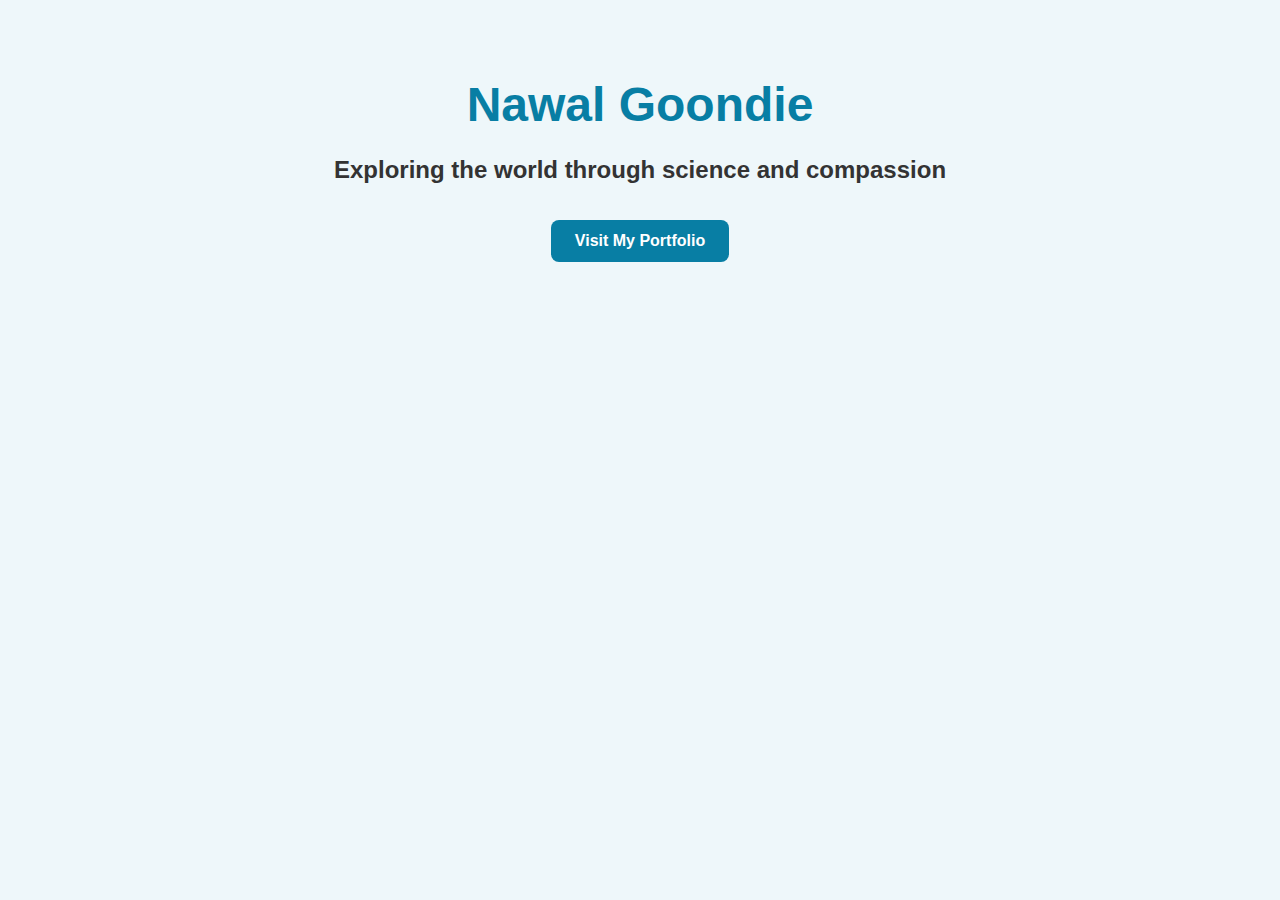
<file: index.html>
<!DOCTYPE html>
<html lang="en">
<head>
  <meta charset="UTF-8">
  <meta name="viewport" content="width=device-width, initial-scale=1.0">
  
  <title>Nawal Goondie | Aspiring Scientist</title>
  <style>
    body {
      margin: 0;
      font-family: 'Segoe UI', sans-serif;
      text-align: center;
      background-color: #eef7fa;
      padding: 5vh 4vw;
      box-sizing: border-box;
    }

    h1 {
      font-size: clamp(2rem, 6vw, 3rem);
      margin-bottom: 0.5em;
      color: #087ea4;
    }

    h1 a {
      text-decoration: none;
      color: #087ea4;
      transition: color 0.3s ease;
    }

    h1 a:hover {
      color: #055e86;
    }

    h2 {
      font-size: clamp(1.25rem, 4vw, 1.5rem);
      color: #333;
      margin-bottom: 1.5em;
    }

    a.portfolio-btn {
      display: inline-block;
      padding: 0.75em 1.5em;
      background-color: #087ea4;
      color: #fff;
      border-radius: 8px;
      text-decoration: none;
      font-weight: bold;
      transition: background-color 0.3s ease, transform 0.2s ease;
    }

    a.portfolio-btn:hover {
      background-color: #066992;
      transform: scale(1.05);
    }
  </style>
</head>
<body>

  <h1>
    <a href="https://github.com/Nawal018/Nawal.github.io/">Nawal Goondie</a>
  </h1>

  <h2>Exploring the world through science and compassion</h2>

  <p>
    <a class="portfolio-btn" href="NawalPortfolio/index.html">Visit My Portfolio</a>
  </p>

</body>
</html>
</file>
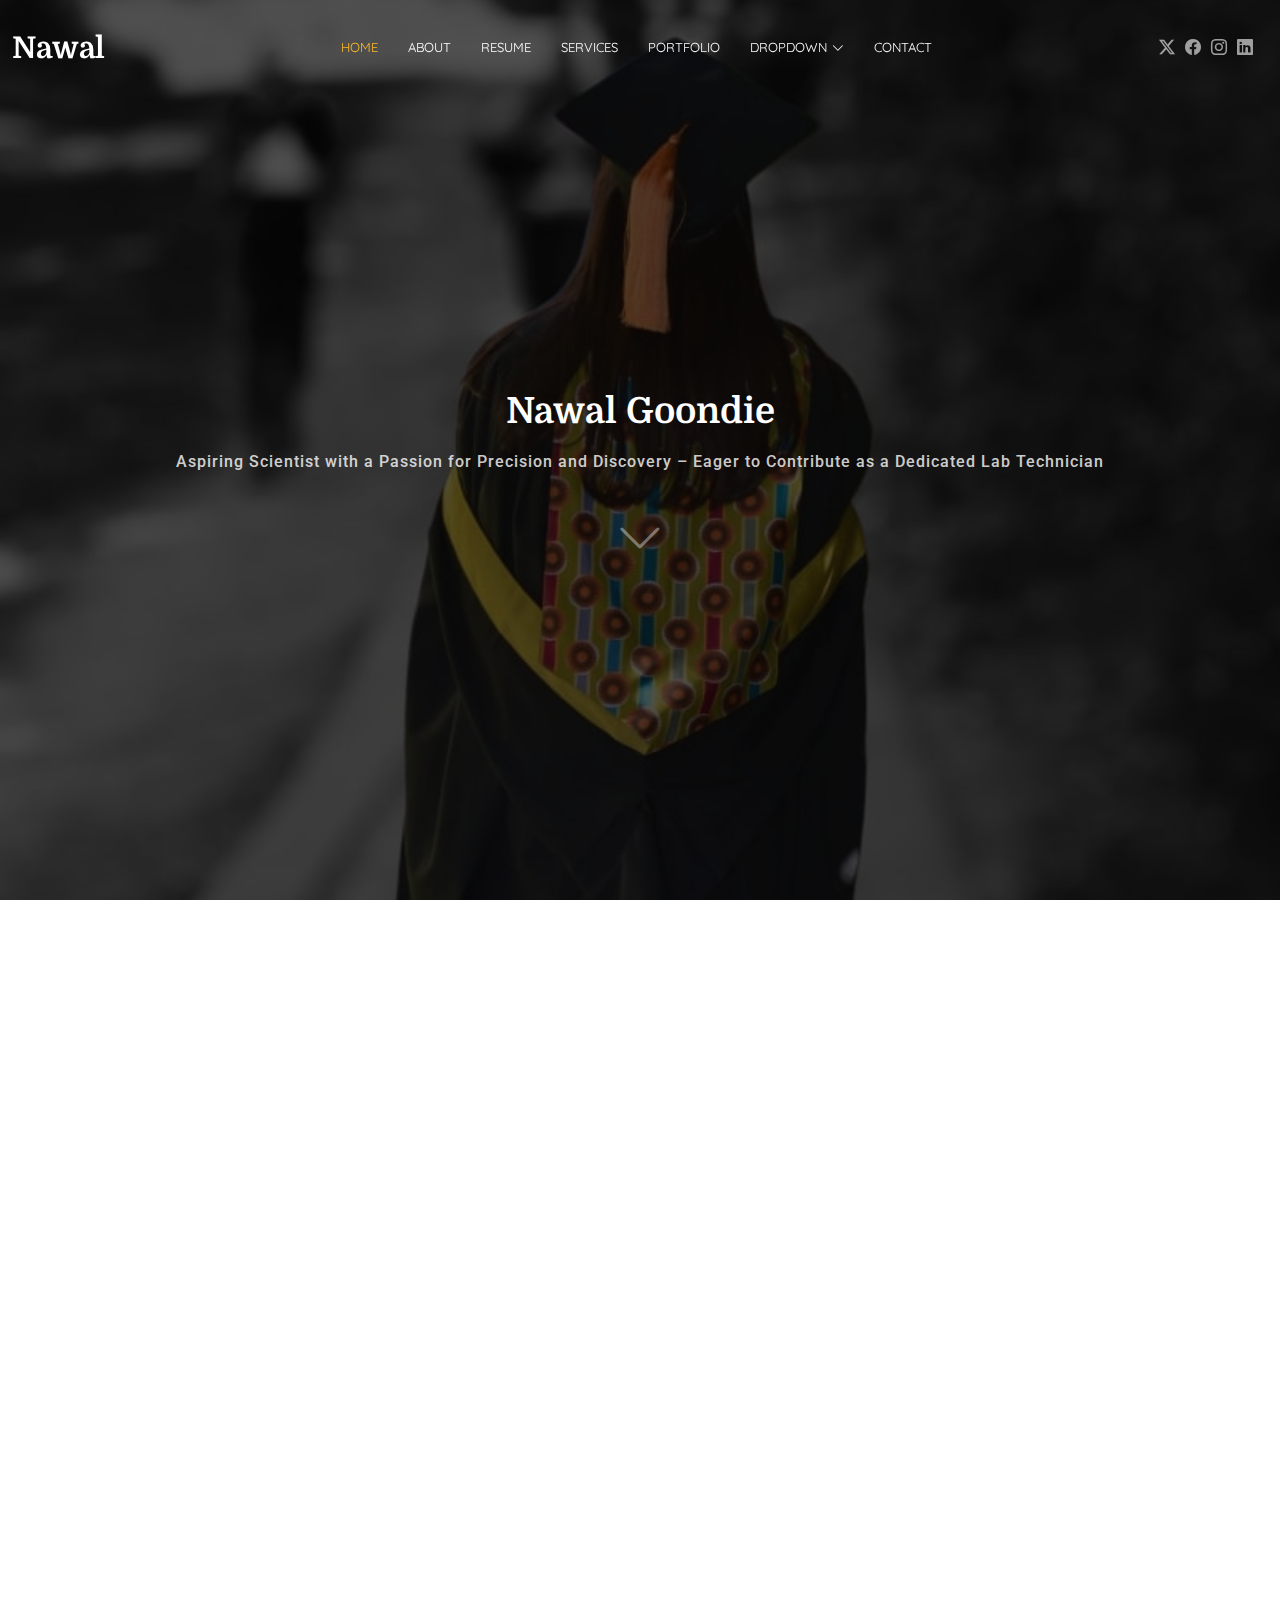
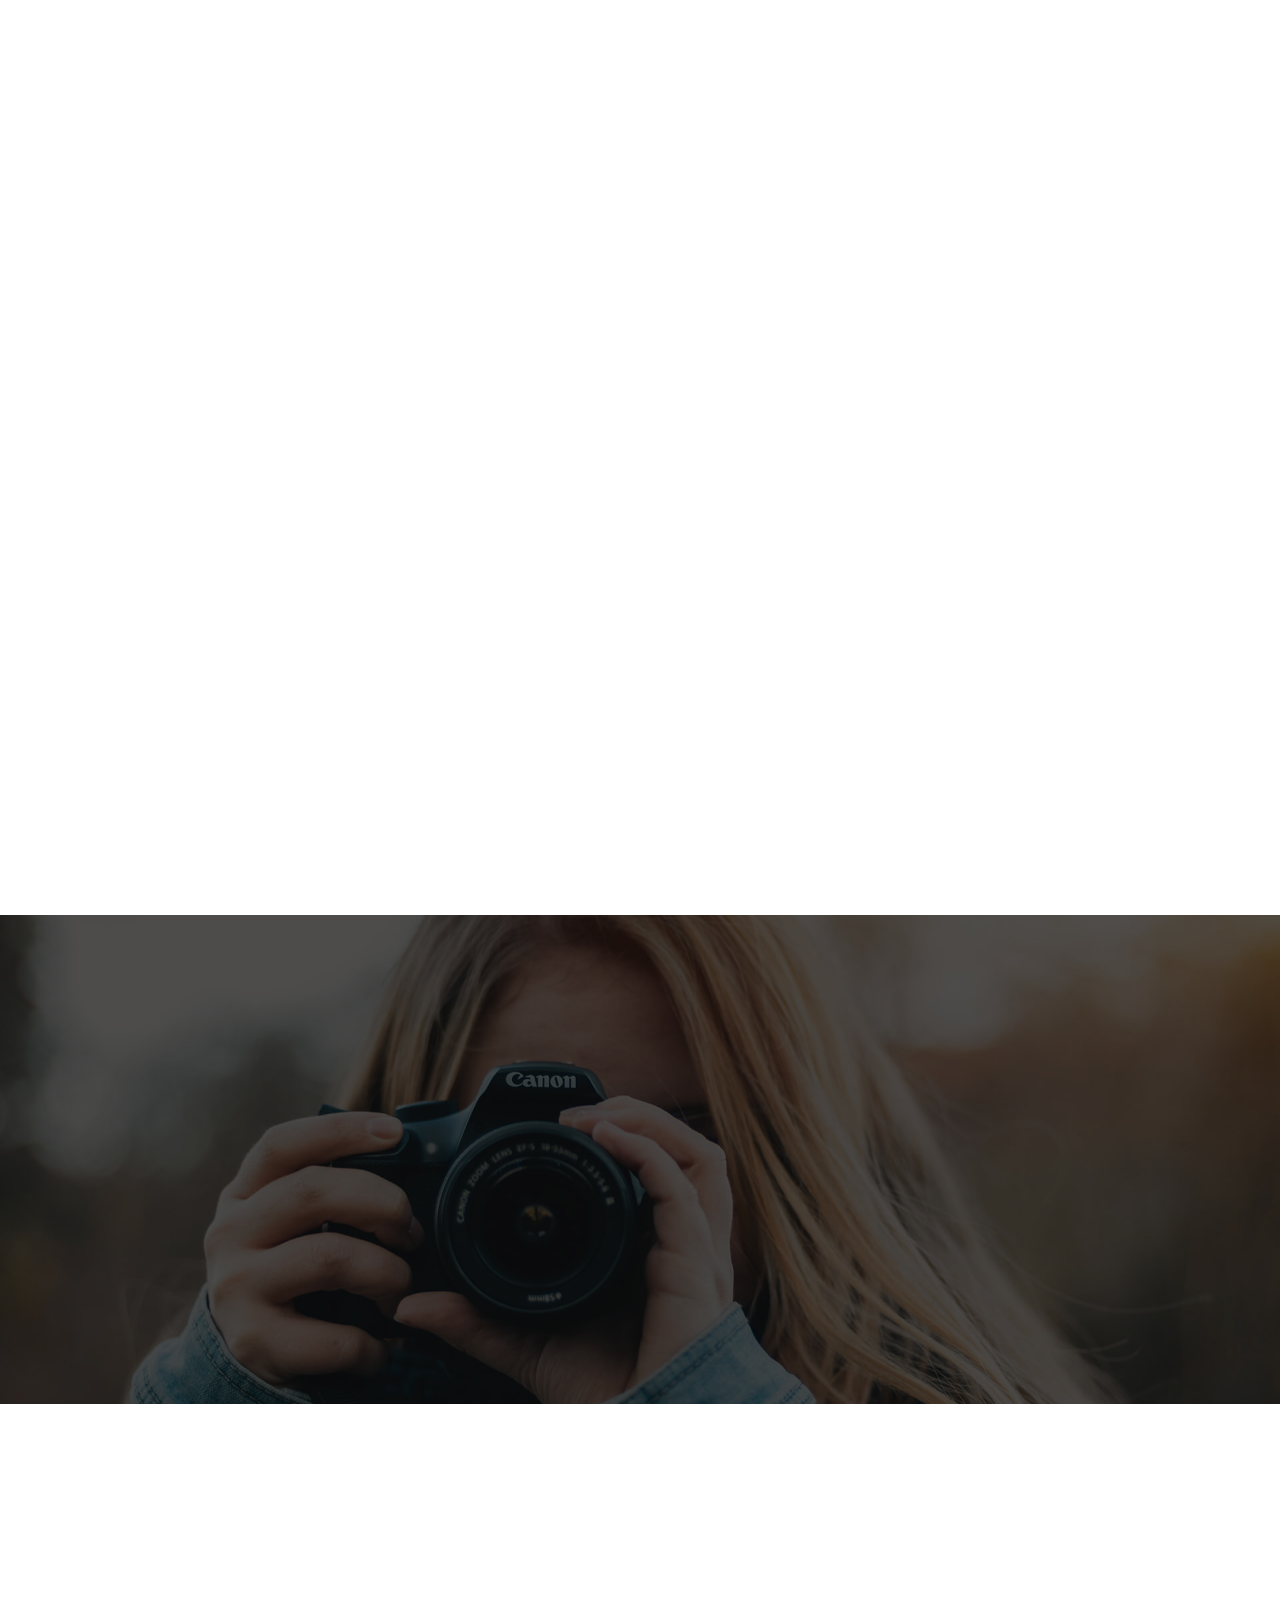
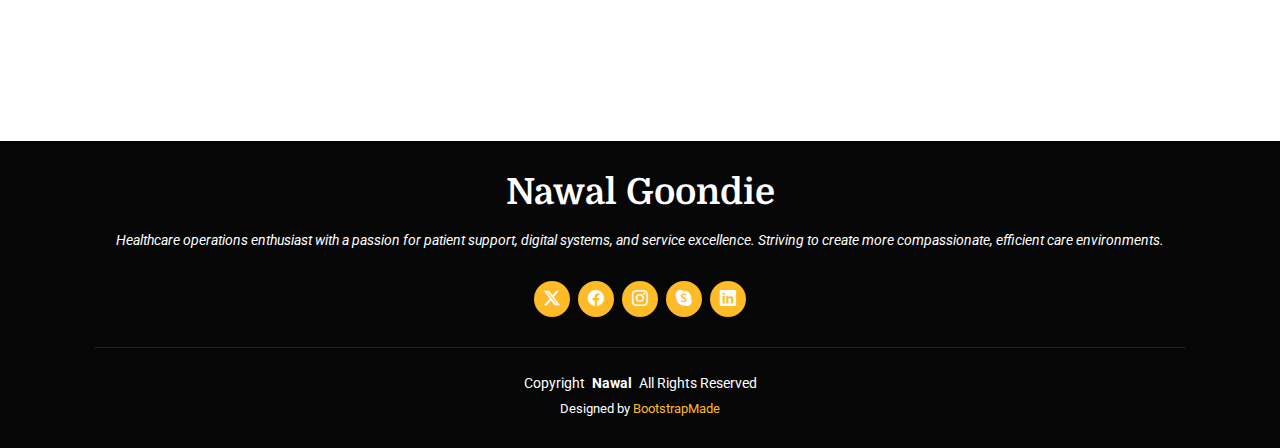
<file: NawalPortfolio/index.html>
<!DOCTYPE html>
<html lang="en">

<head>
  <meta charset="utf-8">
  <meta content="width=device-width, initial-scale=1.0" name="viewport">
  <title>Index - Laura Bootstrap Template</title>
  <meta name="description" content="">
  <meta name="keywords" content="">

  <!-- Favicons -->
  <link href="assets/img/favicon.png" rel="icon">
  <link href="assets/img/apple-touch-icon.png" rel="apple-touch-icon">

  <!-- Fonts -->
  <link href="https://fonts.googleapis.com" rel="preconnect">
  <link href="https://fonts.gstatic.com" rel="preconnect" crossorigin>
  <link href="https://fonts.googleapis.com/css2?family=Roboto:ital,wght@0,100;0,300;0,400;0,500;0,700;0,900;1,100;1,300;1,400;1,500;1,700;1,900&family=Quicksand:wght@300;400;500;600;700&family=Domine:wght@400;500;600;700&display=swap" rel="stylesheet">

  <!-- Vendor CSS Files -->
  <link href="assets/vendor/bootstrap/css/bootstrap.min.css" rel="stylesheet">
  <link href="assets/vendor/bootstrap-icons/bootstrap-icons.css" rel="stylesheet">
  <link href="assets/vendor/aos/aos.css" rel="stylesheet">
  <link href="assets/vendor/swiper/swiper-bundle.min.css" rel="stylesheet">
  <link href="assets/vendor/glightbox/css/glightbox.min.css" rel="stylesheet">

  <!-- Main CSS File -->
  <link href="assets/css/main.css" rel="stylesheet">

  <!-- =======================================================
  * Template Name: Laura
  * Template URL: https://bootstrapmade.com/laura-free-creative-bootstrap-theme/
  * Updated: Aug 07 2024 with Bootstrap v5.3.3
  * Author: BootstrapMade.com
  * License: https://bootstrapmade.com/license/
  ======================================================== -->
</head>

<body class="index-page">

  <header id="header" class="header d-flex align-items-center fixed-top">
    <div class="container-fluid position-relative d-flex align-items-center justify-content-between">

      <a href="index.html" class="logo d-flex align-items-center me-auto me-xl-0">
        <!-- Uncomment the line below if you also wish to use an image logo -->
        <!-- <img src="assets/img/logo.png" alt=""> -->
        <h1 class="sitename">Nawal</h1>
      </a>

      <nav id="navmenu" class="navmenu">
        <ul>
          <li><a href="#hero" class="active">Home</a></li>
          <li><a href="#about">About</a></li>
          <li><a href="#resume">Resume</a></li>
          <li><a href="#services">Services</a></li>
          <li><a href="#portfolio">Portfolio</a></li>
          <li class="dropdown"><a href="#"><span>Dropdown</span> <i class="bi bi-chevron-down toggle-dropdown"></i></a>
            <ul>
              <li><a href="#">Dropdown 1</a></li>
              <li class="dropdown"><a href="#"><span>Deep Dropdown</span> <i class="bi bi-chevron-down toggle-dropdown"></i></a>
                <ul>
                  <li><a href="#">Deep Dropdown 1</a></li>
                  <li><a href="#">Deep Dropdown 2</a></li>
                  <li><a href="#">Deep Dropdown 3</a></li>
                  <li><a href="#">Deep Dropdown 4</a></li>
                  <li><a href="#">Deep Dropdown 5</a></li>
                </ul>
              </li>
              <li><a href="#">Dropdown 2</a></li>
              <li><a href="#">Dropdown 3</a></li>
              <li><a href="#">Dropdown 4</a></li>
            </ul>
          </li>
          <li><a href="#contact">Contact</a></li>
        </ul>
        <i class="mobile-nav-toggle d-xl-none bi bi-list"></i>
      </nav>

      <div class="header-social-links">
        <a href="#" class="twitter"><i class="bi bi-twitter-x"></i></a>
        <a href="#" class="facebook"><i class="bi bi-facebook"></i></a>
        <a href="#" class="instagram"><i class="bi bi-instagram"></i></a>
        <a href="#" class="linkedin"><i class="bi bi-linkedin"></i></a>
      </div>

    </div>
  </header>

  <main class="main">

    <!-- Hero Section -->
    <section id="hero" class="hero section dark-background">

  <img src="assets/img/WhatsApp Image 2025-07-30 at 10.51.39 PM.jpeg" alt="" data-aos="fade-in" style="margin-top: -400px; display: block; max-width: 100%; height: auto;">

  <div class="container text-center" data-aos="fade-up" data-aos-delay="100">
    <h2>Nawal Goondie</h2>
    <p>Aspiring Scientist with a Passion for Precision and Discovery – Eager to Contribute as a Dedicated Lab Technician</p>
    <a href="#about" class="btn-scroll" title="Scroll Down"><i class="bi bi-chevron-down"></i></a>
  </div>

</section><!-- /Hero Section -->

    <!-- About Section -->
    <section id="about" class="about section">

  <!-- Section Title -->
  <div class="container section-title" data-aos="fade-up">
    <span class="description-title">About Me</span>
    <h2>About Me</h2>
    <p>Motivated BSc Life & Environmental Sciences graduate with a strong foundation in physiology, psychology, and healthcare operations. Proven ability in patient support, clinical coordination, and customer service within medical and digital health environments. Through my studies, I've developed analytical and problem-solving skills, along with practical lab experience, including handling scientific instruments and conducting physiological measurements. I am a dependable, organized, and detail-oriented individual who thrives under pressure and is committed to delivering high-quality results. I am excited to further develop my expertise in medical diagnostics and patient care and contribute meaningfully to a healthcare team.</p>
  </div><!-- End Section Title -->

  <div class="container" data-aos="fade-up" data-aos-delay="100">

    <div class="row gy-4 justify-content-center">
      <div class="col-lg-4">
        <img src="assets/img/WhatsApp Image 2025-07-30 at 10.51.38 PM.jpeg" class="img-fluid" alt="Profile image">
      </div>
      <div class="col-lg-8 content">
        <h2>Junior Care Experience & Operations Coordinator</h2>
        <p class="fst-italic py-3">
          Passionate about streamlining healthcare processes and optimizing patient journeys through a blend of clinical insight and operational efficiency.
        </p>
        <div class="row">
          <div class="col-lg-6">
            <ul>
              <li><i class="bi bi-chevron-right"></i> <strong>Birthday:</strong> <span>18 December 2001</span></li>
<li><i class="bi bi-chevron-right"></i> <strong>Website:</strong> <span><a href="https://www.linkedin.com/in/nawal-goondie-70513120b" target="_blank">www.linkedin.com/in/nawal-goondie-70513120b</a></span></li>              <li><i class="bi bi-chevron-right"></i> <strong>Phone:</strong> <span>068 332 7145</span></li>
              <li><i class="bi bi-chevron-right"></i> <strong>City:</strong> <span>Johannesburg, South Africa</span></li>
            </ul>
          </div>
          <div class="col-lg-6">
            <ul>
              <li><i class="bi bi-chevron-right"></i> <strong>Age:</strong> <span>23</span></li>
              <li><i class="bi bi-chevron-right"></i> <strong>Degree:</strong> <span>BSc Life & Environmental Sciences</span></li>
<li><i class="bi bi-chevron-right"></i> <strong>Email:</strong> <span><a href="mailto:goondienawal18@gmail.com">goondienawal18@gmail.com</a></span></li>              <li><i class="bi bi-chevron-right"></i> <strong>Freelance:</strong> <span>Available</span></li>
            </ul>
          </div>
        </div>
        <p class="py-3">
          Experienced in customer care and healthcare operations, including CRM system usage (Elixir Health Tech), patient onboarding, scheduling, and claims processing. Enthusiastic about contributing to healthcare innovation while supporting patient retention and satisfaction through digital platforms.
        </p>
      </div>
    </div>

  </div>

</section>
<!-- /About Section -->

    <!-- Resume Section -->
    <section id="resume" class="resume section">

  <!-- Section Title -->
  <div class="container section-title" data-aos="fade-up">
    <span class="description-title">My Resume</span>
    <h2>My Resume</h2>
    <p>A driven and adaptable healthcare graduate with hands-on experience supporting patients, optimizing operational workflows, and delivering exceptional customer service.</p>
  </div><!-- End Section Title -->

  <div class="container">

    <div class="row">

      <div class="col-lg-6" data-aos="fade-up" data-aos-delay="100">
        <h3 class="resume-title">Summary</h3>

        <div class="resume-item pb-0">
          <h4>Nawal Goondie</h4>
          <p><em>Motivated BSc Life & Environmental Sciences graduate with practical experience in clinical coordination, digital health systems, and customer service. Proven ability to manage patient onboarding, healthcare operations, and member support in fast-paced environments.</em></p>
          <ul>
            <li>199 Buffels Street, Riverlea, Johannesburg 2093</li>
            <li>068 332 7145</li>
            <li>goondienawal18@gmail.com</li>
          </ul>
        </div><!-- End Resume Item -->

        <h3 class="resume-title">Education</h3>
        <div class="resume-item">
          <h4>BSc in Life & Environmental Sciences</h4>
          <h5>2020 - 2023</h5>
          <p><em>University of Johannesburg</em></p>
          <p>Majored in Physiology and Psychology. Developed strong research and analytical skills, with hands-on lab experience in physiological measurement and data handling.</p>
        </div>

        <div class="resume-item">
          <h4>National Senior Certificate</h4>
          <h5>2017 - 2019</h5>
          <p><em>Al-Aqsa High School</em></p>
          <p>Achieved a bachelor's pass with subjects focused on science and mathematics.</p>
        </div>

        <h3 class="resume-title">Certificates</h3>
        <div class="resume-item">
          <ul>
            <li>FNB App Academy — Full Stack Development (2025)</li>
            <li>Elixir System Training — Altron Health Tech (2024)</li>
            <li>Diploma in Customer Service — Alison (2024)</li>
            <li>Intro to Microsoft Excel — Coursera (2024)</li>
            <li>African Insights — University of Johannesburg (2020)</li>
          </ul>
        </div>
      </div>

      <div class="col-lg-6" data-aos="fade-up" data-aos-delay="200">
        <h3 class="resume-title">Professional Experience</h3>

        <div class="resume-item">
          <h4>Junior Care Experience & Operations Coordinator</h4>
          <h5>Oct 2024 - Present</h5>
          <p><em>Zoie Health Technologies</em></p>
          <ul>
            <li>Manage member queries and communications across email and WhatsApp.</li>
            <li>Handle appointment scheduling, script renewals, refund processing, and eCommerce support.</li>
            <li>Oversee patient retention initiatives and feedback platforms (Trustpilot, Google).</li>
            <li>Mentor interns and support marketing campaigns.</li>
          </ul>
        </div>

        <div class="resume-item">
          <h4>Care Experience & Operations Intern</h4>
          <h5>Apr 2024 - Oct 2024</h5>
          <p><em>Zoie Health Technologies</em></p>
          <ul>
            <li>Supported B2C operations including customer journey improvements.</li>
            <li>Assisted with medical aid claims, onboarding, and appointment bookings.</li>
            <li>Collaborated across teams to ensure smooth service delivery.</li>
          </ul>
        </div>

        <div class="resume-item">
          <h4>Sales Assistant</h4>
          <h5>Nov 2023 - Dec 2023</h5>
          <p><em>The Body Shop, Clearwater</em></p>
          <ul>
            <li>Processed customer transactions during festive season rush.</li>
            <li>Restocked products and set up holiday displays.</li>
            <li>Delivered excellent in-store customer support.</li>
          </ul>
        </div>

        <div class="resume-item">
          <h4>Pledge Line Assistant</h4>
          <h5>Oct 2023</h5>
          <p><em>Gift of the Givers Foundation</em></p>
          <ul>
            <li>Processed pledges and assisted donor inquiries via phone support.</li>
            <li>Maintained accurate records to meet fundraising goals.</li>
          </ul>
        </div>

        <div class="resume-item">
          <h4>Waiter & Customer Service</h4>
          <h5>Nov 2018</h5>
          <p><em>Sherazaad’s Catering Company</em></p>
          <ul>
            <li>Handled orders and provided quality customer service in a food-service setting.</li>
          </ul>
        </div>
      </div>

    </div>

  </div>

</section>
<!-- /Resume Section -->

    <!-- Services Section -->
    <section id="services" class="services section">

  <!-- Section Title -->
  <div class="container section-title" data-aos="fade-up">
    <span class="description-title">My Services</span>
    <h2>My Services</h2>
    <p>Bringing care, coordination, and operational expertise to support healthcare systems, teams, and patient journeys.</p>
  </div><!-- End Section Title -->

  <div class="container">

    <div class="row gy-4">

      <div class="col-xl-3 col-md-6 d-flex" data-aos="fade-up" data-aos-delay="100">
        <div class="service-item position-relative">
          <div class="icon"><i class="bi bi-heart-pulse icon"></i></div>
          <h4><a href="#" class="stretched-link">Healthcare Coordination</a></h4>
          <p>Streamlining patient onboarding, scheduling, and script management through efficient digital workflows and CRM tools.</p>
        </div>
      </div><!-- End Service Item -->

      <div class="col-xl-3 col-md-6 d-flex" data-aos="fade-up" data-aos-delay="200">
        <div class="service-item position-relative">
          <div class="icon"><i class="bi bi-headset icon"></i></div>
          <h4><a href="#" class="stretched-link">Customer Support</a></h4>
          <p>Delivering friendly, high-quality support across various channels (email, WhatsApp, phone), ensuring timely issue resolution and satisfaction.</p>
        </div>
      </div><!-- End Service Item -->

      <div class="col-xl-3 col-md-6 d-flex" data-aos="fade-up" data-aos-delay="300">
        <div class="service-item position-relative">
          <div class="icon"><i class="bi bi-bar-chart-line icon"></i></div>
          <h4><a href="#" class="stretched-link">Operational Efficiency</a></h4>
          <p>Optimizing workflows and data accuracy to support eCommerce, claims processing, and healthcare feedback systems.</p>
        </div>
      </div><!-- End Service Item -->

      <div class="col-xl-3 col-md-6 d-flex" data-aos="fade-up" data-aos-delay="400">
        <div class="service-item position-relative">
          <div class="icon"><i class="bi bi-clipboard-check icon"></i></div>
          <h4><a href="#" class="stretched-link">ABA Therapy Support</a></h4>
          <p>Trained in foundational ABA techniques, offering structured support for children with learning disabilities in clinical environments.</p>
        </div>
      </div><!-- End Service Item -->

    </div>

  </div>

</section>
<!-- /Services Section -->

    <!-- Testimonials Section -->
    <section id="testimonials" class="testimonials section dark-background">

      <img src="assets/img/testimonials-bg.jpg" class="testimonials-bg" alt="">

      <div class="container" data-aos="fade-up" data-aos-delay="100">

        <div class="swiper init-swiper">
          <script type="application/json" class="swiper-config">
            {
              "loop": true,
              "speed": 600,
              "autoplay": {
                "delay": 5000
              },
              "slidesPerView": "auto",
              "pagination": {
                "el": ".swiper-pagination",
                "type": "bullets",
                "clickable": true
              }
            }
          </script>
          <div class="swiper-wrapper">

            <div class="swiper-slide">
              <div class="testimonial-item">
                <img src="assets/img/testimonials/testimonials-1.jpg" class="testimonial-img" alt="">
                <h3>Saul Goodman</h3>
                <h4>Ceo &amp; Founder</h4>
                <div class="stars">
                  <i class="bi bi-star-fill"></i><i class="bi bi-star-fill"></i><i class="bi bi-star-fill"></i><i class="bi bi-star-fill"></i><i class="bi bi-star-fill"></i>
                </div>
                <p>
                  <i class="bi bi-quote quote-icon-left"></i>
                  <span>Proin iaculis purus consequat sem cure digni ssim donec porttitora entum suscipit rhoncus. Accusantium quam, ultricies eget id, aliquam eget nibh et. Maecen aliquam, risus at semper.</span>
                  <i class="bi bi-quote quote-icon-right"></i>
                </p>
              </div>
            </div><!-- End testimonial item -->

            <div class="swiper-slide">
              <div class="testimonial-item">
                <img src="assets/img/testimonials/testimonials-2.jpg" class="testimonial-img" alt="">
                <h3>Sara Wilsson</h3>
                <h4>Designer</h4>
                <div class="stars">
                  <i class="bi bi-star-fill"></i><i class="bi bi-star-fill"></i><i class="bi bi-star-fill"></i><i class="bi bi-star-fill"></i><i class="bi bi-star-fill"></i>
                </div>
                <p>
                  <i class="bi bi-quote quote-icon-left"></i>
                  <span>Export tempor illum tamen malis malis eram quae irure esse labore quem cillum quid cillum eram malis quorum velit fore eram velit sunt aliqua noster fugiat irure amet legam anim culpa.</span>
                  <i class="bi bi-quote quote-icon-right"></i>
                </p>
              </div>
            </div><!-- End testimonial item -->

            <div class="swiper-slide">
              <div class="testimonial-item">
                <img src="assets/img/testimonials/testimonials-3.jpg" class="testimonial-img" alt="">
                <h3>Jena Karlis</h3>
                <h4>Store Owner</h4>
                <div class="stars">
                  <i class="bi bi-star-fill"></i><i class="bi bi-star-fill"></i><i class="bi bi-star-fill"></i><i class="bi bi-star-fill"></i><i class="bi bi-star-fill"></i>
                </div>
                <p>
                  <i class="bi bi-quote quote-icon-left"></i>
                  <span>Enim nisi quem export duis labore cillum quae magna enim sint quorum nulla quem veniam duis minim tempor labore quem eram duis noster aute amet eram fore quis sint minim.</span>
                  <i class="bi bi-quote quote-icon-right"></i>
                </p>
              </div>
            </div><!-- End testimonial item -->

            <div class="swiper-slide">
              <div class="testimonial-item">
                <img src="assets/img/testimonials/testimonials-4.jpg" class="testimonial-img" alt="">
                <h3>Matt Brandon</h3>
                <h4>Freelancer</h4>
                <div class="stars">
                  <i class="bi bi-star-fill"></i><i class="bi bi-star-fill"></i><i class="bi bi-star-fill"></i><i class="bi bi-star-fill"></i><i class="bi bi-star-fill"></i>
                </div>
                <p>
                  <i class="bi bi-quote quote-icon-left"></i>
                  <span>Fugiat enim eram quae cillum dolore dolor amet nulla culpa multos export minim fugiat minim velit minim dolor enim duis veniam ipsum anim magna sunt elit fore quem dolore labore illum veniam.</span>
                  <i class="bi bi-quote quote-icon-right"></i>
                </p>
              </div>
            </div><!-- End testimonial item -->

            <div class="swiper-slide">
              <div class="testimonial-item">
                <img src="assets/img/testimonials/testimonials-5.jpg" class="testimonial-img" alt="">
                <h3>John Larson</h3>
                <h4>Entrepreneur</h4>
                <div class="stars">
                  <i class="bi bi-star-fill"></i><i class="bi bi-star-fill"></i><i class="bi bi-star-fill"></i><i class="bi bi-star-fill"></i><i class="bi bi-star-fill"></i>
                </div>
                <p>
                  <i class="bi bi-quote quote-icon-left"></i>
                  <span>Quis quorum aliqua sint quem legam fore sunt eram irure aliqua veniam tempor noster veniam enim culpa labore duis sunt culpa nulla illum cillum fugiat legam esse veniam culpa fore nisi cillum quid.</span>
                  <i class="bi bi-quote quote-icon-right"></i>
                </p>
              </div>
            </div><!-- End testimonial item -->

          </div>
          <div class="swiper-pagination"></div>
        </div>

      </div>

    </section><!-- /Testimonials Section -->

    <!-- Portfolio Section -->
    <section id="portfolio" class="portfolio section">

  <!-- Section Title -->
  <div class="container section-title" data-aos="fade-up">
    <span class="description-title">Portfolio</span>
    <h2>Portfolio</h2>
    <p>Showcasing key experiences in healthcare operations, customer support, and retail service environments.</p>
  </div><!-- End Section Title -->

  <div class="container-fluid">

    <div class="isotope-layout" data-default-filter="*" data-layout="masonry" data-sort="original-order">

      <ul class="portfolio-filters isotope-filters" data-aos="fade-up" data-aos-delay="100">
        <li data-filter="*" class="filter-active">All</li>
        <li data-filter=".filter-app">App</li>
        <li data-filter=".filter-product">Product</li>
        <li data-filter=".filter-branding">Branding</li>
        <li data-filter=".filter-books">Books</li>
      </ul><!-- End Portfolio Filters -->

      <div class="row g-0 isotope-container" data-aos="fade-up" data-aos-delay="200">

        <div class="col-xl-3 col-lg-4 col-md-6 portfolio-item isotope-item filter-app">
          <div class="portfolio-content h-100">
            <img src="assets/img/portfolio/app-1.jpg" class="img-fluid" alt="">
            <div class="portfolio-info">
              <h4>Zoie Health Technologies</h4>
              <p>Junior Care Experience & Operations Coordinator<br>Overseeing care initiatives, managing CRM systems, supporting eCommerce operations, and mentoring interns.</p>
              <a href="assets/img/portfolio/app-1.jpg" data-gallery="portfolio-gallery-app" class="glightbox preview-link"><i class="bi bi-zoom-in"></i></a>
              <a href="portfolio-details.html" title="More Details" class="details-link"><i class="bi bi-link-45deg"></i></a>
            </div>
          </div>
        </div><!-- End Portfolio Item -->

        <div class="col-xl-3 col-lg-4 col-md-6 portfolio-item isotope-item filter-product">
          <div class="portfolio-content h-100">
            <img src="assets/img/portfolio/product-1.jpg" class="img-fluid" alt="">
            <div class="portfolio-info">
              <h4>The Body Shop Clearwater</h4>
              <p>Sales Assistant<br>Managed customer transactions, restocked inventory, and supported festive product displays during peak season.</p>
              <a href="assets/img/portfolio/product-1.jpg" data-gallery="portfolio-gallery-product" class="glightbox preview-link"><i class="bi bi-zoom-in"></i></a>
              <a href="portfolio-details.html" title="More Details" class="details-link"><i class="bi bi-link-45deg"></i></a>
            </div>
          </div>
        </div><!-- End Portfolio Item -->

        <div class="col-xl-3 col-lg-4 col-md-6 portfolio-item isotope-item filter-branding">
          <div class="portfolio-content h-100">
            <img src="assets/img/portfolio/branding-1.jpg" class="img-fluid" alt="">
            <div class="portfolio-info">
              <h4>Gift of the Givers Foundation</h4>
              <p>Pledge Line Assistant<br>Responded to donor inquiries and processed fundraising pledges via call center support.</p>
              <a href="assets/img/portfolio/branding-1.jpg" data-gallery="portfolio-gallery-branding" class="glightbox preview-link"><i class="bi bi-zoom-in"></i></a>
              <a href="portfolio-details.html" title="More Details" class="details-link"><i class="bi bi-link-45deg"></i></a>
            </div>
          </div>
        </div><!-- End Portfolio Item -->

        <div class="col-xl-3 col-lg-4 col-md-6 portfolio-item isotope-item filter-books">
          <div class="portfolio-content h-100">
            <img src="assets/img/portfolio/books-1.jpg" class="img-fluid" alt="">
            <div class="portfolio-info">
              <h4>Sherazaad’s Catering</h4>
              <p>Waiter & Customer Service<br>Delivered quality service at catered events, managed guest interactions and ensured hygiene compliance.</p>
              <a href="assets/img/portfolio/books-1.jpg" data-gallery="portfolio-gallery-book" class="glightbox preview-link"><i class="bi bi-zoom-in"></i></a>
              <a href="portfolio-details.html" title="More Details" class="details-link"><i class="bi bi-link-45deg"></i></a>
            </div>
          </div>
        </div><!-- End Portfolio Item -->

        <div class="col-xl-3 col-lg-4 col-md-6 portfolio-item isotope-item filter-app">
          <div class="portfolio-content h-100">
            <img src="assets/img/portfolio/app-2.jpg" class="img-fluid" alt="">
            <div class="portfolio-info">
              <h4>Zoie Health Technologies</h4>
              <p>Care Experience & B2C Operations Intern<br>Assisted with patient onboarding, scheduling, claims, and cross-functional service coordination.</p>
              <a href="assets/img/portfolio/app-2.jpg" data-gallery="portfolio-gallery-app" class="glightbox preview-link"><i class="bi bi-zoom-in"></i></a>
              <a href="portfolio-details.html" title="More Details" class="details-link"><i class="bi bi-link-45deg"></i></a>
            </div>
          </div>
        </div><!-- End Portfolio Item -->

        <!-- Other placeholder items below remain unchanged -->
        <!-- They can be updated similarly if you'd like to include more roles or training experiences -->
        <!-- For now, left as-is per your instruction to not change anything else -->
        
      </div><!-- End Portfolio Container -->

    </div>

  </div>

</section><!-- /Portfolio Section -->

    <!-- Pricing Section -->
    <section id="pricing" class="pricing section">

      <!-- Section Title -->
      <div class="container section-title" data-aos="fade-up">
        <span class="description-title">Pricing</span>
        <h2>Pricing</h2>
        <p>Necessitatibus eius consequatur ex aliquid fuga eum quidem sint consectetur velit</p>
      </div><!-- End Section Title -->

      <div class="container">

        <div class="row gy-4">

          <div class="col-lg-4 col-md-6" data-aos="fade-up" data-aos-delay="100">
            <div class="pricing-item">
              <h3>Free</h3>
              <h4><sup>$</sup>0<span> / month</span></h4>
              <ul>
                <li>Aida dere</li>
                <li>Nec feugiat nisl</li>
                <li>Nulla at volutpat dola</li>
                <li class="na">Pharetra massa</li>
                <li class="na">Massa ultricies mi</li>
              </ul>
              <div class="btn-wrap">
                <a href="#" class="btn-buy">Buy Now</a>
              </div>
            </div>
          </div><!-- End Pricing Item -->

          <div class="col-lg-4 col-md-6" data-aos="fade-up" data-aos-delay="200">
            <div class="pricing-item recommended">
              <span class="recommended-badge">Recommended</span>
              <h3>Business</h3>
              <h4><sup>$</sup>19<span> / month</span></h4>
              <ul>
                <li>Aida dere</li>
                <li>Nec feugiat nisl</li>
                <li>Nulla at volutpat dola</li>
                <li>Pharetra massa</li>
                <li class="na">Massa ultricies mi</li>
              </ul>
              <div class="btn-wrap">
                <a href="#" class="btn-buy">Buy Now</a>
              </div>
            </div>
          </div><!-- End Pricing Item -->

          <div class="col-lg-4 col-md-6" data-aos="fade-up" data-aos-delay="300">
            <div class="pricing-item">
              <h3>Developer</h3>
              <h4><sup>$</sup>29<span> / month</span></h4>
              <ul>
                <li>Aida dere</li>
                <li>Nec feugiat nisl</li>
                <li>Nulla at volutpat dola</li>
                <li>Pharetra massa</li>
                <li>Massa ultricies mi</li>
              </ul>
              <div class="btn-wrap">
                <a href="#" class="btn-buy">Buy Now</a>
              </div>
            </div>
          </div><!-- End Pricing Item -->

        </div>

      </div>

    </section><!-- /Pricing Section -->

    <!-- Pricing 2 Section -->
    <section id="pricing-2" class="pricing-2 section">

      <div class="container" data-aos="fade-up" data-aos-delay="100">

        <div class="row gy-4 gx-lg-5">

          <div class="col-lg-6">
            <div class="pricing-item d-flex justify-content-between">
              <h3>Portrait Photography</h3>
              <h4>$160.00</h4>
            </div>
          </div><!-- End Pricing Item -->

          <div class="col-lg-6">
            <div class="pricing-item d-flex justify-content-between">
              <h3>Fashion Photography</h3>
              <h4>$300.00</h4>
            </div>
          </div><!-- End Pricing Item -->

          <div class="col-lg-6">
            <div class="pricing-item d-flex justify-content-between">
              <h3>Sports Photography</h3>
              <h4>$200.00</h4>
            </div>
          </div><!-- End Pricing Item -->

          <div class="col-lg-6">
            <div class="pricing-item d-flex justify-content-between">
              <h3>Still Life Photography</h3>
              <h4>$120.00</h4>
            </div>
          </div><!-- End Pricing Item -->

          <div class="col-lg-6">
            <div class="pricing-item d-flex justify-content-between">
              <h3>Wedding Photography</h3>
              <h4>$500.00</h4>
            </div>
          </div><!-- End Pricing Item -->

          <div class="col-lg-6">
            <div class="pricing-item d-flex justify-content-between">
              <h3>Photojournalism</h3>
              <h4>$200.00</h4>
            </div>
          </div><!-- End Pricing Item -->

        </div>

      </div>

    </section><!-- /Pricing 2 Section -->

    <!-- Gallery Section -->
    <section id="gallery" class="gallery section">

      <!-- Section Title -->
      <div class="container section-title" data-aos="fade-up">
        <span class="description-title">Gallery</span>
        <h2>Gallery</h2>
        <p>Necessitatibus eius consequatur ex aliquid fuga eum quidem sint consectetur velit</p>
      </div><!-- End Section Title -->

      <div class="container-fluid" data-aos="fade-up" data-aos-delay="100">

        <div class="row g-0">

          <div class="col-lg-3 col-md-4">
            <div class="gallery-item">
              <a href="assets/img/gallery/gallery-1.jpg" class="glightbox" data-gallery="images-gallery">
                <img src="assets/img/gallery/gallery-1.jpg" alt="" class="img-fluid">
              </a>
            </div>
          </div><!-- End Gallery Item -->

          <div class="col-lg-3 col-md-4">
            <div class="gallery-item">
              <a href="assets/img/gallery/gallery-2.jpg" class="glightbox" data-gallery="images-gallery">
                <img src="assets/img/gallery/gallery-2.jpg" alt="" class="img-fluid">
              </a>
            </div>
          </div><!-- End Gallery Item -->

          <div class="col-lg-3 col-md-4">
            <div class="gallery-item">
              <a href="assets/img/gallery/gallery-3.jpg" class="glightbox" data-gallery="images-gallery">
                <img src="assets/img/gallery/gallery-3.jpg" alt="" class="img-fluid">
              </a>
            </div>
          </div><!-- End Gallery Item -->

          <div class="col-lg-3 col-md-4">
            <div class="gallery-item">
              <a href="assets/img/gallery/gallery-4.jpg" class="glightbox" data-gallery="images-gallery">
                <img src="assets/img/gallery/gallery-4.jpg" alt="" class="img-fluid">
              </a>
            </div>
          </div><!-- End Gallery Item -->

          <div class="col-lg-3 col-md-4">
            <div class="gallery-item">
              <a href="assets/img/gallery/gallery-5.jpg" class="glightbox" data-gallery="images-gallery">
                <img src="assets/img/gallery/gallery-5.jpg" alt="" class="img-fluid">
              </a>
            </div>
          </div><!-- End Gallery Item -->

          <div class="col-lg-3 col-md-4">
            <div class="gallery-item">
              <a href="assets/img/gallery/gallery-6.jpg" class="glightbox" data-gallery="images-gallery">
                <img src="assets/img/gallery/gallery-6.jpg" alt="" class="img-fluid">
              </a>
            </div>
          </div><!-- End Gallery Item -->

          <div class="col-lg-3 col-md-4">
            <div class="gallery-item">
              <a href="assets/img/gallery/gallery-7.jpg" class="glightbox" data-gallery="images-gallery">
                <img src="assets/img/gallery/gallery-7.jpg" alt="" class="img-fluid">
              </a>
            </div>
          </div><!-- End Gallery Item -->

          <div class="col-lg-3 col-md-4">
            <div class="gallery-item">
              <a href="assets/img/gallery/gallery-8.jpg" class="glightbox" data-gallery="images-gallery">
                <img src="assets/img/gallery/gallery-8.jpg" alt="" class="img-fluid">
              </a>
            </div>
          </div><!-- End Gallery Item -->

        </div>

      </div>

    </section><!-- /Gallery Section -->

    <!-- Contact Section -->
    <section id="contact" class="contact section">

  <!-- Section Title -->
  <div class="container section-title" data-aos="fade-up">
    <span class="description-title">Contact</span>
    <h2>Contact</h2>
    <p>Reach out for healthcare collaborations, service inquiries, or professional opportunities.</p>
  </div><!-- End Section Title -->

  <div class="container" data-aos="fade-up" data-aos-delay="100">

    <div class="row gy-4" data-aos="fade-up" data-aos-delay="200">

      <div class="col-lg-4">
        <div class="info-item d-flex flex-column justify-content-center align-items-center">
          <i class="bi bi-geo-alt"></i>
          <h3>Address</h3>
          <p>199 Buffels Street, Riverlea, Johannesburg, 2093</p>
        </div>
      </div><!-- End Info Item -->

      <div class="col-lg-4">
        <div class="info-item d-flex flex-column justify-content-center align-items-center info-item-borders">
          <i class="bi bi-telephone"></i>
          <h3>Call Us</h3>
          <p>068 332 7145 / 081 263 6119</p>
        </div>
      </div><!-- End Info Item -->

      <div class="col-lg-4">
        <div class="info-item d-flex flex-column justify-content-center align-items-center">
          <i class="bi bi-envelope"></i>
          <h3>Email Us</h3>
          <p>goondienawal18@gmail.com</p>
        </div>
      </div><!-- End Info Item -->

    </div>

    <form action="forms/contact.php" method="post" class="php-email-form" data-aos="fade-up" data-aos-delay="300">
      <div class="row gy-4">

        <div class="col-md-6">
          <input type="text" name="name" class="form-control" placeholder="Your Name" required="">
        </div>

        <div class="col-md-6 ">
          <input type="email" class="form-control" name="email" placeholder="Your Email" required="">
        </div>

        <div class="col-md-12">
          <input type="text" class="form-control" name="subject" placeholder="Subject" required="">
        </div>

        <div class="col-md-12">
          <textarea class="form-control" name="message" rows="6" placeholder="Message" required=""></textarea>
        </div>

        <div class="col-md-12 text-center">
          <div class="loading">Loading</div>
          <div class="error-message"></div>
          <div class="sent-message">Your message has been sent. Thank you!</div>

          <button type="submit">Send Message</button>
        </div>

      </div>
    </form><!-- End Contact Form -->

  </div>

</section><!-- /Contact Section -->

  </main>

  <footer id="footer" class="footer position-relative dark-background">
  <div class="container">
    <h3 class="sitename">Nawal Goondie<br></h3>
    <p>Healthcare operations enthusiast with a passion for patient support, digital systems, and service excellence. Striving to create more compassionate, efficient care environments.</p>
    <div class="social-links d-flex justify-content-center">
      <a href=""><i class="bi bi-twitter-x"></i></a>
      <a href=""><i class="bi bi-facebook"></i></a>
      <a href=""><i class="bi bi-instagram"></i></a>
      <a href=""><i class="bi bi-skype"></i></a>
      <a href=""><i class="bi bi-linkedin"></i></a>
    </div>
    <div class="container">
      <div class="copyright">
        <span>Copyright</span> <strong class="px-1 sitename">Nawal</strong> <span>All Rights Reserved</span>
      </div>
      <div class="credits">
        <!-- All the links in the footer should remain intact. -->
        <!-- You can delete the links only if you've purchased the pro version. -->
        <!-- Licensing information: https://bootstrapmade.com/license/ -->
        <!-- Purchase the pro version with working PHP/AJAX contact form: [buy-url] -->
        Designed by <a href="https://bootstrapmade.com/">BootstrapMade</a>
      </div>
    </div>
  </div>
</footer>

  <!-- Scroll Top -->
  <a href="#" id="scroll-top" class="scroll-top d-flex align-items-center justify-content-center"><i class="bi bi-arrow-up-short"></i></a>

  <!-- Preloader -->
  <div id="preloader"></div>

  <!-- Vendor JS Files -->
  <script src="assets/vendor/bootstrap/js/bootstrap.bundle.min.js"></script>
  <script src="assets/vendor/php-email-form/validate.js"></script>
  <script src="assets/vendor/aos/aos.js"></script>
  <script src="assets/vendor/swiper/swiper-bundle.min.js"></script>
  <script src="assets/vendor/glightbox/js/glightbox.min.js"></script>
  <script src="assets/vendor/imagesloaded/imagesloaded.pkgd.min.js"></script>
  <script src="assets/vendor/isotope-layout/isotope.pkgd.min.js"></script>

  <!-- Main JS File -->
  <script src="assets/js/main.js"></script>

</body>

</html>
</file>
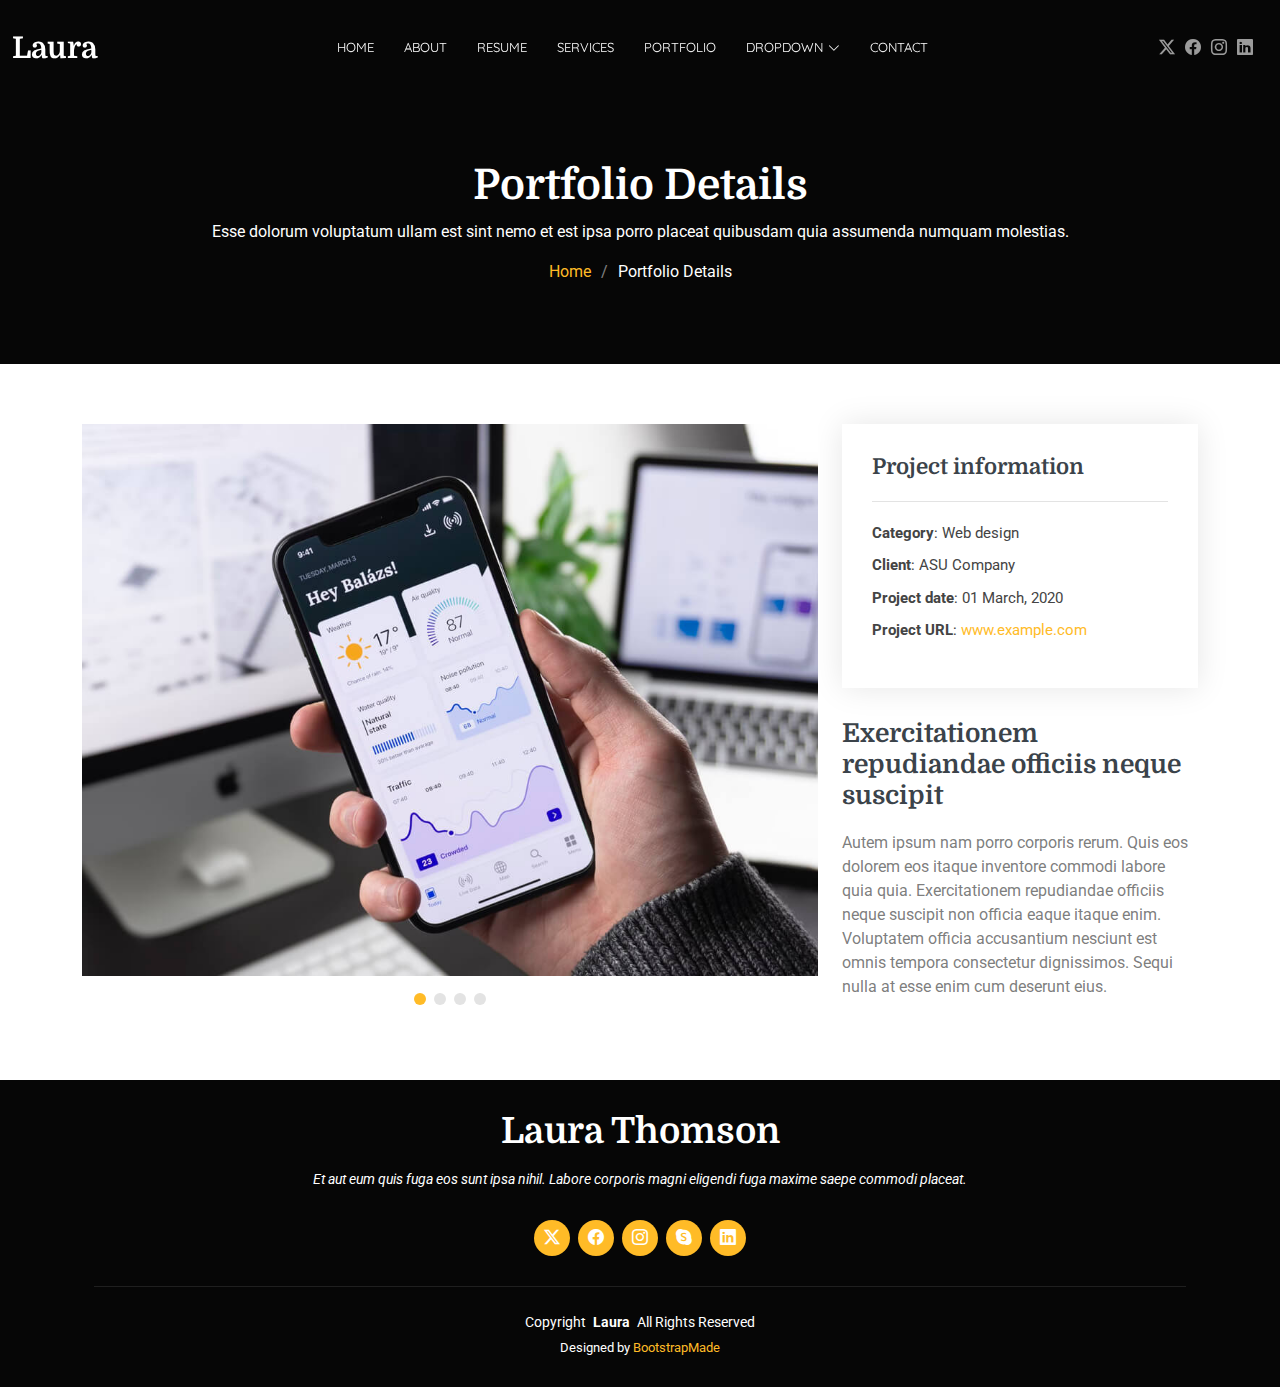
<file: NawalPortfolio/portfolio-details.html>
<!DOCTYPE html>
<html lang="en">

<head>
  <meta charset="utf-8">
  <meta content="width=device-width, initial-scale=1.0" name="viewport">
  <title>Portfolio Details - Laura Bootstrap Template</title>
  <meta name="description" content="">
  <meta name="keywords" content="">

  <!-- Favicons -->
  <link href="assets/img/favicon.png" rel="icon">
  <link href="assets/img/apple-touch-icon.png" rel="apple-touch-icon">

  <!-- Fonts -->
  <link href="https://fonts.googleapis.com" rel="preconnect">
  <link href="https://fonts.gstatic.com" rel="preconnect" crossorigin>
  <link href="https://fonts.googleapis.com/css2?family=Roboto:ital,wght@0,100;0,300;0,400;0,500;0,700;0,900;1,100;1,300;1,400;1,500;1,700;1,900&family=Quicksand:wght@300;400;500;600;700&family=Domine:wght@400;500;600;700&display=swap" rel="stylesheet">

  <!-- Vendor CSS Files -->
  <link href="assets/vendor/bootstrap/css/bootstrap.min.css" rel="stylesheet">
  <link href="assets/vendor/bootstrap-icons/bootstrap-icons.css" rel="stylesheet">
  <link href="assets/vendor/aos/aos.css" rel="stylesheet">
  <link href="assets/vendor/swiper/swiper-bundle.min.css" rel="stylesheet">
  <link href="assets/vendor/glightbox/css/glightbox.min.css" rel="stylesheet">

  <!-- Main CSS File -->
  <link href="assets/css/main.css" rel="stylesheet">

  <!-- =======================================================
  * Template Name: Laura
  * Template URL: https://bootstrapmade.com/laura-free-creative-bootstrap-theme/
  * Updated: Aug 07 2024 with Bootstrap v5.3.3
  * Author: BootstrapMade.com
  * License: https://bootstrapmade.com/license/
  ======================================================== -->
</head>

<body class="portfolio-details-page">

  <header id="header" class="header d-flex align-items-center fixed-top">
    <div class="container-fluid position-relative d-flex align-items-center justify-content-between">

      <a href="index.html" class="logo d-flex align-items-center me-auto me-xl-0">
        <!-- Uncomment the line below if you also wish to use an image logo -->
        <!-- <img src="assets/img/logo.png" alt=""> -->
        <h1 class="sitename">Laura</h1>
      </a>

      <nav id="navmenu" class="navmenu">
        <ul>
          <li><a href="#hero">Home</a></li>
          <li><a href="#about">About</a></li>
          <li><a href="#resume">Resume</a></li>
          <li><a href="#services">Services</a></li>
          <li><a href="#portfolio">Portfolio</a></li>
          <li class="dropdown"><a href="#"><span>Dropdown</span> <i class="bi bi-chevron-down toggle-dropdown"></i></a>
            <ul>
              <li><a href="#">Dropdown 1</a></li>
              <li class="dropdown"><a href="#"><span>Deep Dropdown</span> <i class="bi bi-chevron-down toggle-dropdown"></i></a>
                <ul>
                  <li><a href="#">Deep Dropdown 1</a></li>
                  <li><a href="#">Deep Dropdown 2</a></li>
                  <li><a href="#">Deep Dropdown 3</a></li>
                  <li><a href="#">Deep Dropdown 4</a></li>
                  <li><a href="#">Deep Dropdown 5</a></li>
                </ul>
              </li>
              <li><a href="#">Dropdown 2</a></li>
              <li><a href="#">Dropdown 3</a></li>
              <li><a href="#">Dropdown 4</a></li>
            </ul>
          </li>
          <li><a href="#contact">Contact</a></li>
        </ul>
        <i class="mobile-nav-toggle d-xl-none bi bi-list"></i>
      </nav>

      <div class="header-social-links">
        <a href="#" class="twitter"><i class="bi bi-twitter-x"></i></a>
        <a href="#" class="facebook"><i class="bi bi-facebook"></i></a>
        <a href="#" class="instagram"><i class="bi bi-instagram"></i></a>
        <a href="#" class="linkedin"><i class="bi bi-linkedin"></i></a>
      </div>

    </div>
  </header>

  <main class="main">

    <!-- Page Title -->
    <div class="page-title dark-background">
      <div class="container position-relative">
        <h1>Portfolio Details</h1>
        <p>Esse dolorum voluptatum ullam est sint nemo et est ipsa porro placeat quibusdam quia assumenda numquam molestias.</p>
        <nav class="breadcrumbs">
          <ol>
            <li><a href="index.html">Home</a></li>
            <li class="current">Portfolio Details</li>
          </ol>
        </nav>
      </div>
    </div><!-- End Page Title -->

    <!-- Portfolio Details Section -->
    <section id="portfolio-details" class="portfolio-details section">

      <div class="container" data-aos="fade-up" data-aos-delay="100">

        <div class="row gy-4">

          <div class="col-lg-8">
            <div class="portfolio-details-slider swiper init-swiper">

              <script type="application/json" class="swiper-config">
                {
                  "loop": true,
                  "speed": 600,
                  "autoplay": {
                    "delay": 5000
                  },
                  "slidesPerView": "auto",
                  "pagination": {
                    "el": ".swiper-pagination",
                    "type": "bullets",
                    "clickable": true
                  }
                }
              </script>

              <div class="swiper-wrapper align-items-center">

                <div class="swiper-slide">
                  <img src="assets/img/portfolio/app-1.jpg" alt="">
                </div>

                <div class="swiper-slide">
                  <img src="assets/img/portfolio/product-1.jpg" alt="">
                </div>

                <div class="swiper-slide">
                  <img src="assets/img/portfolio/branding-1.jpg" alt="">
                </div>

                <div class="swiper-slide">
                  <img src="assets/img/portfolio/books-1.jpg" alt="">
                </div>

              </div>
              <div class="swiper-pagination"></div>
            </div>
          </div>

          <div class="col-lg-4">
            <div class="portfolio-info" data-aos="fade-up" data-aos-delay="200">
              <h3>Project information</h3>
              <ul>
                <li><strong>Category</strong>: Web design</li>
                <li><strong>Client</strong>: ASU Company</li>
                <li><strong>Project date</strong>: 01 March, 2020</li>
                <li><strong>Project URL</strong>: <a href="#">www.example.com</a></li>
              </ul>
            </div>
            <div class="portfolio-description" data-aos="fade-up" data-aos-delay="300">
              <h2>Exercitationem repudiandae officiis neque suscipit</h2>
              <p>
                Autem ipsum nam porro corporis rerum. Quis eos dolorem eos itaque inventore commodi labore quia quia. Exercitationem repudiandae officiis neque suscipit non officia eaque itaque enim. Voluptatem officia accusantium nesciunt est omnis tempora consectetur dignissimos. Sequi nulla at esse enim cum deserunt eius.
              </p>
            </div>
          </div>

        </div>

      </div>

    </section><!-- /Portfolio Details Section -->

  </main>

  <footer id="footer" class="footer position-relative dark-background">
    <div class="container">
      <h3 class="sitename">Laura Thomson<br></h3>
      <p>Et aut eum quis fuga eos sunt ipsa nihil. Labore corporis magni eligendi fuga maxime saepe commodi placeat.</p>
      <div class="social-links d-flex justify-content-center">
        <a href=""><i class="bi bi-twitter-x"></i></a>
        <a href=""><i class="bi bi-facebook"></i></a>
        <a href=""><i class="bi bi-instagram"></i></a>
        <a href=""><i class="bi bi-skype"></i></a>
        <a href=""><i class="bi bi-linkedin"></i></a>
      </div>
      <div class="container">
        <div class="copyright">
          <span>Copyright</span> <strong class="px-1 sitename">Laura</strong> <span>All Rights Reserved</span>
        </div>
        <div class="credits">
          <!-- All the links in the footer should remain intact. -->
          <!-- You can delete the links only if you've purchased the pro version. -->
          <!-- Licensing information: https://bootstrapmade.com/license/ -->
          <!-- Purchase the pro version with working PHP/AJAX contact form: [buy-url] -->
          Designed by <a href="https://bootstrapmade.com/">BootstrapMade</a>
        </div>
      </div>
    </div>
  </footer>

  <!-- Scroll Top -->
  <a href="#" id="scroll-top" class="scroll-top d-flex align-items-center justify-content-center"><i class="bi bi-arrow-up-short"></i></a>

  <!-- Preloader -->
  <div id="preloader"></div>

  <!-- Vendor JS Files -->
  <script src="assets/vendor/bootstrap/js/bootstrap.bundle.min.js"></script>
  <script src="assets/vendor/php-email-form/validate.js"></script>
  <script src="assets/vendor/aos/aos.js"></script>
  <script src="assets/vendor/swiper/swiper-bundle.min.js"></script>
  <script src="assets/vendor/glightbox/js/glightbox.min.js"></script>
  <script src="assets/vendor/imagesloaded/imagesloaded.pkgd.min.js"></script>
  <script src="assets/vendor/isotope-layout/isotope.pkgd.min.js"></script>

  <!-- Main JS File -->
  <script src="assets/js/main.js"></script>

</body>

</html>
</file>
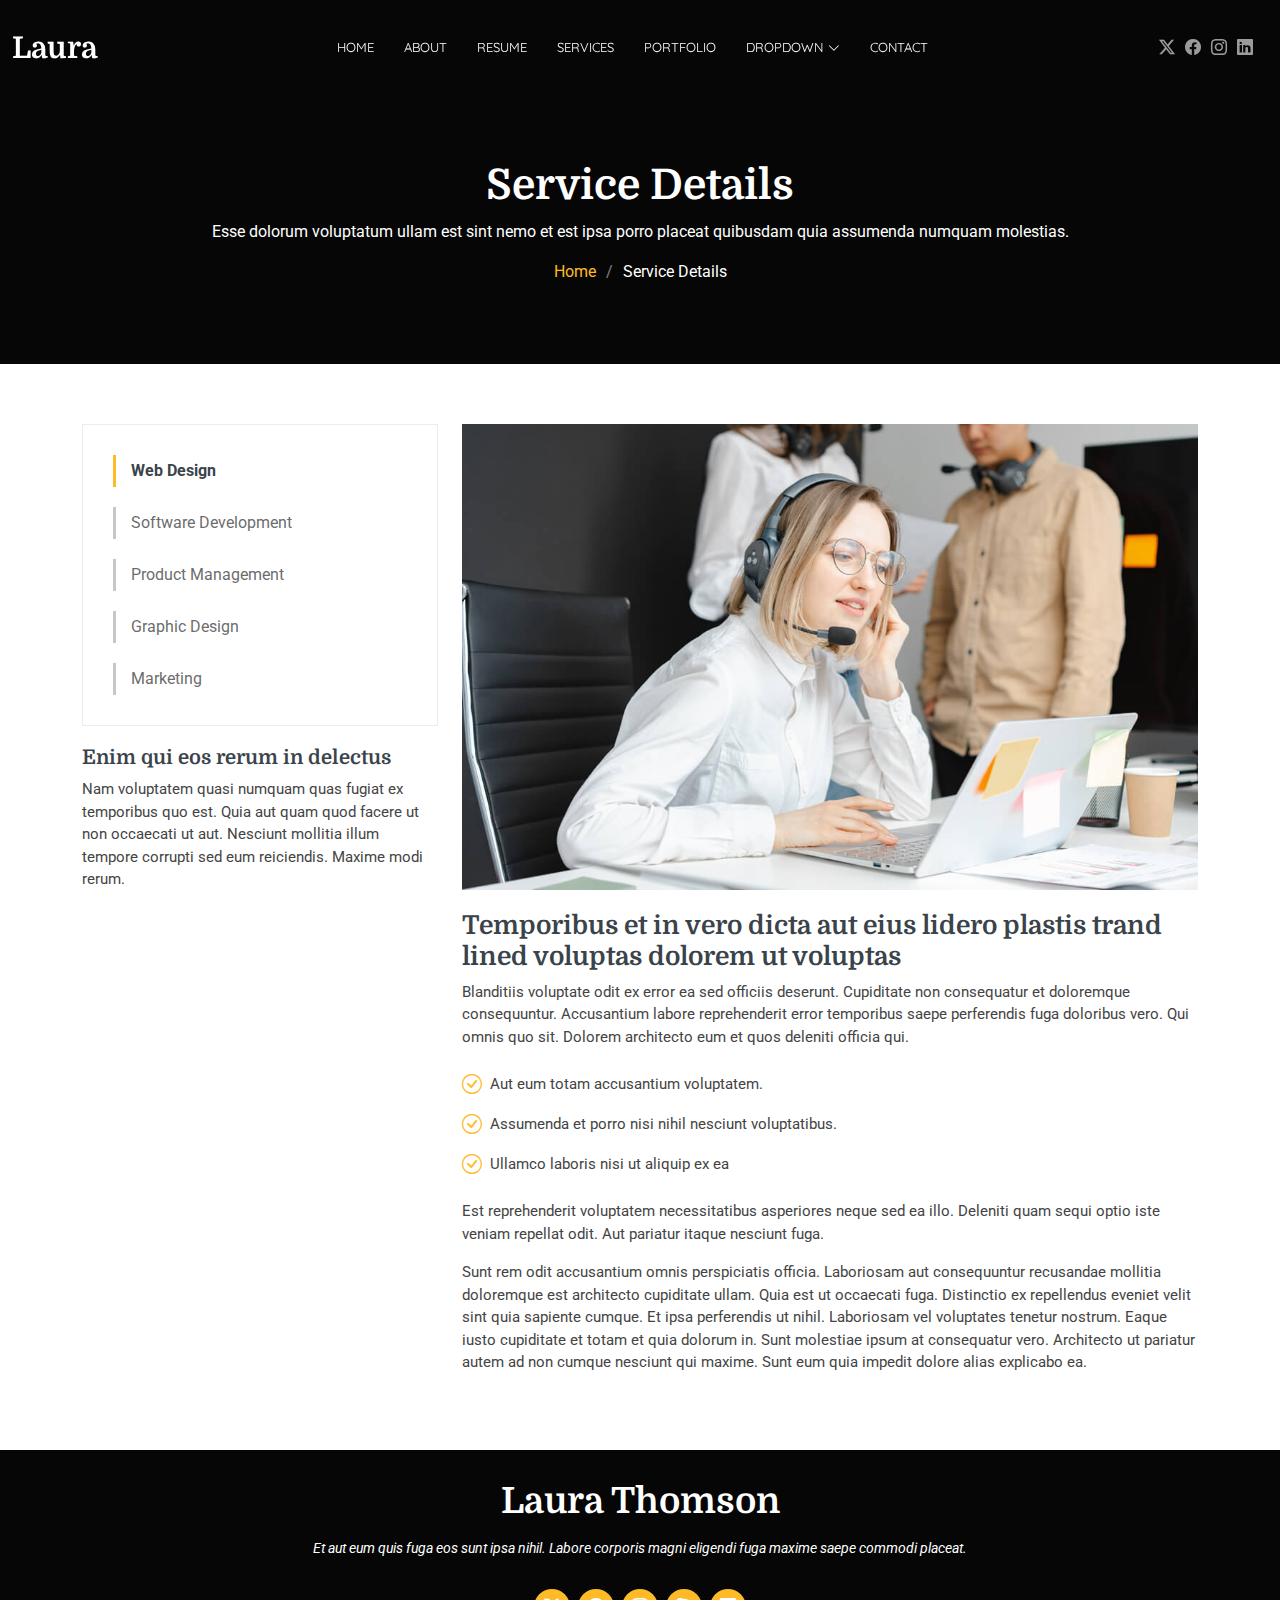
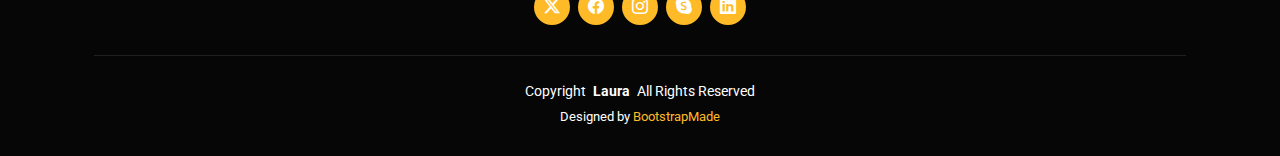
<file: NawalPortfolio/service-details.html>
<!DOCTYPE html>
<html lang="en">

<head>
  <meta charset="utf-8">
  <meta content="width=device-width, initial-scale=1.0" name="viewport">
  <title>Service Details - Laura Bootstrap Template</title>
  <meta name="description" content="">
  <meta name="keywords" content="">

  <!-- Favicons -->
  <link href="assets/img/favicon.png" rel="icon">
  <link href="assets/img/apple-touch-icon.png" rel="apple-touch-icon">

  <!-- Fonts -->
  <link href="https://fonts.googleapis.com" rel="preconnect">
  <link href="https://fonts.gstatic.com" rel="preconnect" crossorigin>
  <link href="https://fonts.googleapis.com/css2?family=Roboto:ital,wght@0,100;0,300;0,400;0,500;0,700;0,900;1,100;1,300;1,400;1,500;1,700;1,900&family=Quicksand:wght@300;400;500;600;700&family=Domine:wght@400;500;600;700&display=swap" rel="stylesheet">

  <!-- Vendor CSS Files -->
  <link href="assets/vendor/bootstrap/css/bootstrap.min.css" rel="stylesheet">
  <link href="assets/vendor/bootstrap-icons/bootstrap-icons.css" rel="stylesheet">
  <link href="assets/vendor/aos/aos.css" rel="stylesheet">
  <link href="assets/vendor/swiper/swiper-bundle.min.css" rel="stylesheet">
  <link href="assets/vendor/glightbox/css/glightbox.min.css" rel="stylesheet">

  <!-- Main CSS File -->
  <link href="assets/css/main.css" rel="stylesheet">

  <!-- =======================================================
  * Template Name: Laura
  * Template URL: https://bootstrapmade.com/laura-free-creative-bootstrap-theme/
  * Updated: Aug 07 2024 with Bootstrap v5.3.3
  * Author: BootstrapMade.com
  * License: https://bootstrapmade.com/license/
  ======================================================== -->
</head>

<body class="service-details-page">

  <header id="header" class="header d-flex align-items-center fixed-top">
    <div class="container-fluid position-relative d-flex align-items-center justify-content-between">

      <a href="index.html" class="logo d-flex align-items-center me-auto me-xl-0">
        <!-- Uncomment the line below if you also wish to use an image logo -->
        <!-- <img src="assets/img/logo.png" alt=""> -->
        <h1 class="sitename">Laura</h1>
      </a>

      <nav id="navmenu" class="navmenu">
        <ul>
          <li><a href="#hero">Home</a></li>
          <li><a href="#about">About</a></li>
          <li><a href="#resume">Resume</a></li>
          <li><a href="#services">Services</a></li>
          <li><a href="#portfolio">Portfolio</a></li>
          <li class="dropdown"><a href="#"><span>Dropdown</span> <i class="bi bi-chevron-down toggle-dropdown"></i></a>
            <ul>
              <li><a href="#">Dropdown 1</a></li>
              <li class="dropdown"><a href="#"><span>Deep Dropdown</span> <i class="bi bi-chevron-down toggle-dropdown"></i></a>
                <ul>
                  <li><a href="#">Deep Dropdown 1</a></li>
                  <li><a href="#">Deep Dropdown 2</a></li>
                  <li><a href="#">Deep Dropdown 3</a></li>
                  <li><a href="#">Deep Dropdown 4</a></li>
                  <li><a href="#">Deep Dropdown 5</a></li>
                </ul>
              </li>
              <li><a href="#">Dropdown 2</a></li>
              <li><a href="#">Dropdown 3</a></li>
              <li><a href="#">Dropdown 4</a></li>
            </ul>
          </li>
          <li><a href="#contact">Contact</a></li>
        </ul>
        <i class="mobile-nav-toggle d-xl-none bi bi-list"></i>
      </nav>

      <div class="header-social-links">
        <a href="#" class="twitter"><i class="bi bi-twitter-x"></i></a>
        <a href="#" class="facebook"><i class="bi bi-facebook"></i></a>
        <a href="#" class="instagram"><i class="bi bi-instagram"></i></a>
        <a href="#" class="linkedin"><i class="bi bi-linkedin"></i></a>
      </div>

    </div>
  </header>

  <main class="main">

    <!-- Page Title -->
    <div class="page-title dark-background">
      <div class="container position-relative">
        <h1>Service Details</h1>
        <p>Esse dolorum voluptatum ullam est sint nemo et est ipsa porro placeat quibusdam quia assumenda numquam molestias.</p>
        <nav class="breadcrumbs">
          <ol>
            <li><a href="index.html">Home</a></li>
            <li class="current">Service Details</li>
          </ol>
        </nav>
      </div>
    </div><!-- End Page Title -->

    <!-- Service Details Section -->
    <section id="service-details" class="service-details section">

      <div class="container">

        <div class="row gy-4">

          <div class="col-lg-4" data-aos="fade-up" data-aos-delay="100">
            <div class="services-list">
              <a href="#" class="active">Web Design</a>
              <a href="#">Software Development</a>
              <a href="#">Product Management</a>
              <a href="#">Graphic Design</a>
              <a href="#">Marketing</a>
            </div>

            <h4>Enim qui eos rerum in delectus</h4>
            <p>Nam voluptatem quasi numquam quas fugiat ex temporibus quo est. Quia aut quam quod facere ut non occaecati ut aut. Nesciunt mollitia illum tempore corrupti sed eum reiciendis. Maxime modi rerum.</p>
          </div>

          <div class="col-lg-8" data-aos="fade-up" data-aos-delay="200">
            <img src="assets/img/services.jpg" alt="" class="img-fluid services-img">
            <h3>Temporibus et in vero dicta aut eius lidero plastis trand lined voluptas dolorem ut voluptas</h3>
            <p>
              Blanditiis voluptate odit ex error ea sed officiis deserunt. Cupiditate non consequatur et doloremque consequuntur. Accusantium labore reprehenderit error temporibus saepe perferendis fuga doloribus vero. Qui omnis quo sit. Dolorem architecto eum et quos deleniti officia qui.
            </p>
            <ul>
              <li><i class="bi bi-check-circle"></i> <span>Aut eum totam accusantium voluptatem.</span></li>
              <li><i class="bi bi-check-circle"></i> <span>Assumenda et porro nisi nihil nesciunt voluptatibus.</span></li>
              <li><i class="bi bi-check-circle"></i> <span>Ullamco laboris nisi ut aliquip ex ea</span></li>
            </ul>
            <p>
              Est reprehenderit voluptatem necessitatibus asperiores neque sed ea illo. Deleniti quam sequi optio iste veniam repellat odit. Aut pariatur itaque nesciunt fuga.
            </p>
            <p>
              Sunt rem odit accusantium omnis perspiciatis officia. Laboriosam aut consequuntur recusandae mollitia doloremque est architecto cupiditate ullam. Quia est ut occaecati fuga. Distinctio ex repellendus eveniet velit sint quia sapiente cumque. Et ipsa perferendis ut nihil. Laboriosam vel voluptates tenetur nostrum. Eaque iusto cupiditate et totam et quia dolorum in. Sunt molestiae ipsum at consequatur vero. Architecto ut pariatur autem ad non cumque nesciunt qui maxime. Sunt eum quia impedit dolore alias explicabo ea.
            </p>
          </div>

        </div>

      </div>

    </section><!-- /Service Details Section -->

  </main>

  <footer id="footer" class="footer position-relative dark-background">
    <div class="container">
      <h3 class="sitename">Laura Thomson<br></h3>
      <p>Et aut eum quis fuga eos sunt ipsa nihil. Labore corporis magni eligendi fuga maxime saepe commodi placeat.</p>
      <div class="social-links d-flex justify-content-center">
        <a href=""><i class="bi bi-twitter-x"></i></a>
        <a href=""><i class="bi bi-facebook"></i></a>
        <a href=""><i class="bi bi-instagram"></i></a>
        <a href=""><i class="bi bi-skype"></i></a>
        <a href=""><i class="bi bi-linkedin"></i></a>
      </div>
      <div class="container">
        <div class="copyright">
          <span>Copyright</span> <strong class="px-1 sitename">Laura</strong> <span>All Rights Reserved</span>
        </div>
        <div class="credits">
          <!-- All the links in the footer should remain intact. -->
          <!-- You can delete the links only if you've purchased the pro version. -->
          <!-- Licensing information: https://bootstrapmade.com/license/ -->
          <!-- Purchase the pro version with working PHP/AJAX contact form: [buy-url] -->
          Designed by <a href="https://bootstrapmade.com/">BootstrapMade</a>
        </div>
      </div>
    </div>
  </footer>

  <!-- Scroll Top -->
  <a href="#" id="scroll-top" class="scroll-top d-flex align-items-center justify-content-center"><i class="bi bi-arrow-up-short"></i></a>

  <!-- Preloader -->
  <div id="preloader"></div>

  <!-- Vendor JS Files -->
  <script src="assets/vendor/bootstrap/js/bootstrap.bundle.min.js"></script>
  <script src="assets/vendor/php-email-form/validate.js"></script>
  <script src="assets/vendor/aos/aos.js"></script>
  <script src="assets/vendor/swiper/swiper-bundle.min.js"></script>
  <script src="assets/vendor/glightbox/js/glightbox.min.js"></script>
  <script src="assets/vendor/imagesloaded/imagesloaded.pkgd.min.js"></script>
  <script src="assets/vendor/isotope-layout/isotope.pkgd.min.js"></script>

  <!-- Main JS File -->
  <script src="assets/js/main.js"></script>

</body>

</html>
</file>
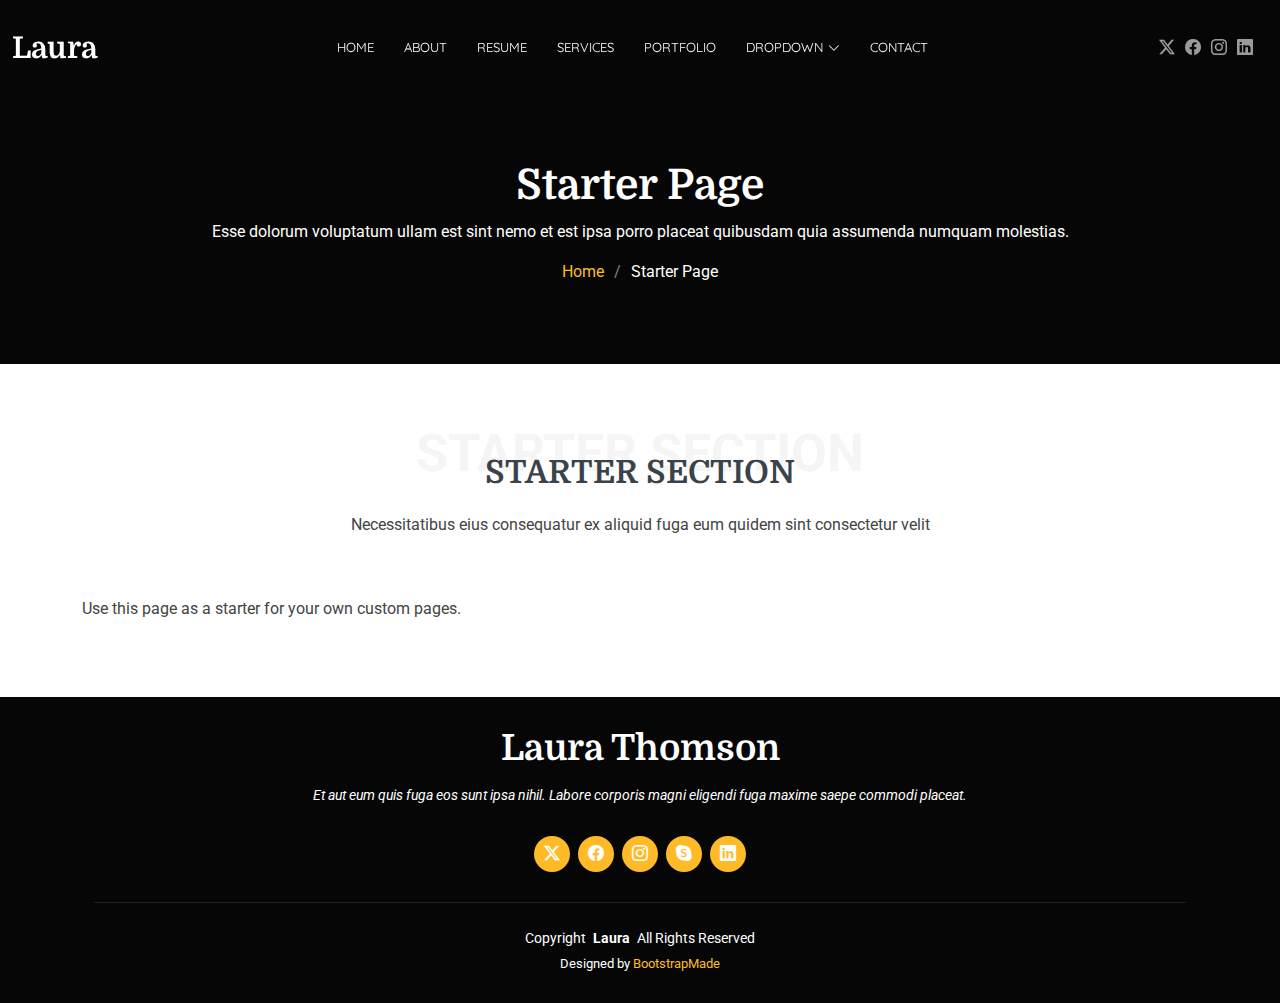
<file: NawalPortfolio/starter-page.html>
<!DOCTYPE html>
<html lang="en">

<head>
  <meta charset="utf-8">
  <meta content="width=device-width, initial-scale=1.0" name="viewport">
  <title>Starter Page - Laura Bootstrap Template</title>
  <meta name="description" content="">
  <meta name="keywords" content="">

  <!-- Favicons -->
  <link href="assets/img/favicon.png" rel="icon">
  <link href="assets/img/apple-touch-icon.png" rel="apple-touch-icon">

  <!-- Fonts -->
  <link href="https://fonts.googleapis.com" rel="preconnect">
  <link href="https://fonts.gstatic.com" rel="preconnect" crossorigin>
  <link href="https://fonts.googleapis.com/css2?family=Roboto:ital,wght@0,100;0,300;0,400;0,500;0,700;0,900;1,100;1,300;1,400;1,500;1,700;1,900&family=Quicksand:wght@300;400;500;600;700&family=Domine:wght@400;500;600;700&display=swap" rel="stylesheet">

  <!-- Vendor CSS Files -->
  <link href="assets/vendor/bootstrap/css/bootstrap.min.css" rel="stylesheet">
  <link href="assets/vendor/bootstrap-icons/bootstrap-icons.css" rel="stylesheet">
  <link href="assets/vendor/aos/aos.css" rel="stylesheet">
  <link href="assets/vendor/swiper/swiper-bundle.min.css" rel="stylesheet">
  <link href="assets/vendor/glightbox/css/glightbox.min.css" rel="stylesheet">

  <!-- Main CSS File -->
  <link href="assets/css/main.css" rel="stylesheet">

  <!-- =======================================================
  * Template Name: Laura
  * Template URL: https://bootstrapmade.com/laura-free-creative-bootstrap-theme/
  * Updated: Aug 07 2024 with Bootstrap v5.3.3
  * Author: BootstrapMade.com
  * License: https://bootstrapmade.com/license/
  ======================================================== -->
</head>

<body class="starter-page-page">

  <header id="header" class="header d-flex align-items-center fixed-top">
    <div class="container-fluid position-relative d-flex align-items-center justify-content-between">

      <a href="index.html" class="logo d-flex align-items-center me-auto me-xl-0">
        <!-- Uncomment the line below if you also wish to use an image logo -->
        <!-- <img src="assets/img/logo.png" alt=""> -->
        <h1 class="sitename">Laura</h1>
      </a>

      <nav id="navmenu" class="navmenu">
        <ul>
          <li><a href="#hero">Home</a></li>
          <li><a href="#about">About</a></li>
          <li><a href="#resume">Resume</a></li>
          <li><a href="#services">Services</a></li>
          <li><a href="#portfolio">Portfolio</a></li>
          <li class="dropdown"><a href="#"><span>Dropdown</span> <i class="bi bi-chevron-down toggle-dropdown"></i></a>
            <ul>
              <li><a href="#">Dropdown 1</a></li>
              <li class="dropdown"><a href="#"><span>Deep Dropdown</span> <i class="bi bi-chevron-down toggle-dropdown"></i></a>
                <ul>
                  <li><a href="#">Deep Dropdown 1</a></li>
                  <li><a href="#">Deep Dropdown 2</a></li>
                  <li><a href="#">Deep Dropdown 3</a></li>
                  <li><a href="#">Deep Dropdown 4</a></li>
                  <li><a href="#">Deep Dropdown 5</a></li>
                </ul>
              </li>
              <li><a href="#">Dropdown 2</a></li>
              <li><a href="#">Dropdown 3</a></li>
              <li><a href="#">Dropdown 4</a></li>
            </ul>
          </li>
          <li><a href="#contact">Contact</a></li>
        </ul>
        <i class="mobile-nav-toggle d-xl-none bi bi-list"></i>
      </nav>

      <div class="header-social-links">
        <a href="#" class="twitter"><i class="bi bi-twitter-x"></i></a>
        <a href="#" class="facebook"><i class="bi bi-facebook"></i></a>
        <a href="#" class="instagram"><i class="bi bi-instagram"></i></a>
        <a href="#" class="linkedin"><i class="bi bi-linkedin"></i></a>
      </div>

    </div>
  </header>

  <main class="main">

    <!-- Page Title -->
    <div class="page-title dark-background">
      <div class="container position-relative">
        <h1>Starter Page</h1>
        <p>Esse dolorum voluptatum ullam est sint nemo et est ipsa porro placeat quibusdam quia assumenda numquam molestias.</p>
        <nav class="breadcrumbs">
          <ol>
            <li><a href="index.html">Home</a></li>
            <li class="current">Starter Page</li>
          </ol>
        </nav>
      </div>
    </div><!-- End Page Title -->

    <!-- Starter Section Section -->
    <section id="starter-section" class="starter-section section">

      <!-- Section Title -->
      <div class="container section-title" data-aos="fade-up">
        <span class="description-title">Starter Section</span>
        <h2>Starter Section</h2>
        <p>Necessitatibus eius consequatur ex aliquid fuga eum quidem sint consectetur velit</p>
      </div><!-- End Section Title -->

      <div class="container" data-aos="fade-up">
        <p>Use this page as a starter for your own custom pages.</p>
      </div>

    </section><!-- /Starter Section Section -->

  </main>

  <footer id="footer" class="footer position-relative dark-background">
    <div class="container">
      <h3 class="sitename">Laura Thomson<br></h3>
      <p>Et aut eum quis fuga eos sunt ipsa nihil. Labore corporis magni eligendi fuga maxime saepe commodi placeat.</p>
      <div class="social-links d-flex justify-content-center">
        <a href=""><i class="bi bi-twitter-x"></i></a>
        <a href=""><i class="bi bi-facebook"></i></a>
        <a href=""><i class="bi bi-instagram"></i></a>
        <a href=""><i class="bi bi-skype"></i></a>
        <a href=""><i class="bi bi-linkedin"></i></a>
      </div>
      <div class="container">
        <div class="copyright">
          <span>Copyright</span> <strong class="px-1 sitename">Laura</strong> <span>All Rights Reserved</span>
        </div>
        <div class="credits">
          <!-- All the links in the footer should remain intact. -->
          <!-- You can delete the links only if you've purchased the pro version. -->
          <!-- Licensing information: https://bootstrapmade.com/license/ -->
          <!-- Purchase the pro version with working PHP/AJAX contact form: [buy-url] -->
          Designed by <a href="https://bootstrapmade.com/">BootstrapMade</a>
        </div>
      </div>
    </div>
  </footer>

  <!-- Scroll Top -->
  <a href="#" id="scroll-top" class="scroll-top d-flex align-items-center justify-content-center"><i class="bi bi-arrow-up-short"></i></a>

  <!-- Preloader -->
  <div id="preloader"></div>

  <!-- Vendor JS Files -->
  <script src="assets/vendor/bootstrap/js/bootstrap.bundle.min.js"></script>
  <script src="assets/vendor/php-email-form/validate.js"></script>
  <script src="assets/vendor/aos/aos.js"></script>
  <script src="assets/vendor/swiper/swiper-bundle.min.js"></script>
  <script src="assets/vendor/glightbox/js/glightbox.min.js"></script>
  <script src="assets/vendor/imagesloaded/imagesloaded.pkgd.min.js"></script>
  <script src="assets/vendor/isotope-layout/isotope.pkgd.min.js"></script>

  <!-- Main JS File -->
  <script src="assets/js/main.js"></script>

</body>

</html>
</file>
<file: NawalPortfolio/assets/css/main.css>
/**
* Template Name: Laura
* Template URL: https://bootstrapmade.com/laura-free-creative-bootstrap-theme/
* Updated: Aug 07 2024 with Bootstrap v5.3.3
* Author: BootstrapMade.com
* License: https://bootstrapmade.com/license/
*/

/*--------------------------------------------------------------
# Font & Color Variables
# Help: https://bootstrapmade.com/color-system/
--------------------------------------------------------------*/
/* Fonts */
:root {
  --default-font: "Roboto",  system-ui, -apple-system, "Segoe UI", Roboto, "Helvetica Neue", Arial, "Noto Sans", "Liberation Sans", sans-serif, "Apple Color Emoji", "Segoe UI Emoji", "Segoe UI Symbol", "Noto Color Emoji";
  --heading-font: "Domine",  sans-serif;
  --nav-font: "Quicksand",  sans-serif;
}

/* Global Colors - The following color variables are used throughout the website. Updating them here will change the color scheme of the entire website */
:root { 
  --background-color: #ffffff; /* Background color for the entire website, including individual sections */
  --default-color: #444444; /* Default color used for the majority of the text content across the entire website */
  --heading-color: #3b434a; /* Color for headings, subheadings and title throughout the website */
  --accent-color: #ffbb27; /* Accent color that represents your brand on the website. It's used for buttons, links, and other elements that need to stand out */
  --surface-color: #ffffff; /* The surface color is used as a background of boxed elements within sections, such as cards, icon boxes, or other elements that require a visual separation from the global background. */
  --contrast-color: #000000; /* Contrast color for text, ensuring readability against backgrounds of accent, heading, or default colors. */
}

/* Nav Menu Colors - The following color variables are used specifically for the navigation menu. They are separate from the global colors to allow for more customization options */
:root {
  --nav-color: #ffffff;  /* The default color of the main navmenu links */
  --nav-hover-color: #ffbb27; /* Applied to main navmenu links when they are hovered over or active */
  --nav-mobile-background-color: #ffffff; /* Used as the background color for mobile navigation menu */
  --nav-dropdown-background-color: #ffffff; /* Used as the background color for dropdown items that appear when hovering over primary navigation items */
  --nav-dropdown-color: #444444; /* Used for navigation links of the dropdown items in the navigation menu. */
  --nav-dropdown-hover-color: #ffbb27; /* Similar to --nav-hover-color, this color is applied to dropdown navigation links when they are hovered over. */
}

/* Color Presets - These classes override global colors when applied to any section or element, providing reuse of the sam color scheme. */

.light-background {
  --background-color: #f9f9f9;
  --surface-color: #ffffff;
}

.dark-background {
  --background-color: #060606;
  --default-color: #ffffff;
  --heading-color: #ffffff;
  --surface-color: #252525;
  --contrast-color: #ffffff;
}

/* Smooth scroll */
:root {
  scroll-behavior: smooth;
}

/*--------------------------------------------------------------
# General Styling & Shared Classes
--------------------------------------------------------------*/
body {
  color: var(--default-color);
  background-color: var(--background-color);
  font-family: var(--default-font);
}

a {
  color: var(--accent-color);
  text-decoration: none;
  transition: 0.3s;
}

a:hover {
  color: color-mix(in srgb, var(--accent-color), transparent 25%);
  text-decoration: none;
}

h1,
h2,
h3,
h4,
h5,
h6 {
  color: var(--heading-color);
  font-family: var(--heading-font);
}

/* PHP Email Form Messages
------------------------------*/
.php-email-form .error-message {
  display: none;
  background: #df1529;
  color: #ffffff;
  text-align: left;
  padding: 15px;
  margin-bottom: 24px;
  font-weight: 600;
}

.php-email-form .sent-message {
  display: none;
  color: #ffffff;
  background: #059652;
  text-align: center;
  padding: 15px;
  margin-bottom: 24px;
  font-weight: 600;
}

.php-email-form .loading {
  display: none;
  background: var(--surface-color);
  text-align: center;
  padding: 15px;
  margin-bottom: 24px;
}

.php-email-form .loading:before {
  content: "";
  display: inline-block;
  border-radius: 50%;
  width: 24px;
  height: 24px;
  margin: 0 10px -6px 0;
  border: 3px solid var(--accent-color);
  border-top-color: var(--surface-color);
  animation: php-email-form-loading 1s linear infinite;
}

@keyframes php-email-form-loading {
  0% {
    transform: rotate(0deg);
  }

  100% {
    transform: rotate(360deg);
  }
}

/*--------------------------------------------------------------
# Global Header
--------------------------------------------------------------*/
.header {
  --background-color: rgba(0, 0, 0, 0);
  --default-color: #ffffff;
  --heading-color: #ffffff;
  color: var(--default-color);
  background-color: var(--background-color);
  padding: 20px 0;
  transition: all 0.5s;
  z-index: 997;
}

.header .logo {
  line-height: 1;
}

.header .logo img {
  max-height: 36px;
  margin-right: 8px;
}

.header .logo h1 {
  font-size: 30px;
  margin: 0;
  font-weight: 700;
  color: var(--heading-color);
}

.header .header-social-links {
  padding-right: 15px;
}

.header .header-social-links a {
  color: color-mix(in srgb, var(--default-color), transparent 40%);
  padding-left: 6px;
  display: inline-block;
  transition: 0.3s;
  font-size: 16px;
}

.header .header-social-links a:hover {
  color: var(--accent-color);
}

.header .header-social-links a i {
  line-height: 0px;
}

@media (max-width: 1200px) {
  .header .logo {
    order: 1;
  }

  .header .header-social-links {
    order: 2;
  }

  .header .navmenu {
    order: 3;
  }
}

.scrolled .header {
  box-shadow: 0px 0 18px rgba(0, 0, 0, 0.1);
  padding: 12px 0;
}

/* Global Header on Scroll
------------------------------*/
.scrolled .header {
  --background-color: rgba(0, 0, 0, 0.8);
}

/*--------------------------------------------------------------
# Navigation Menu
--------------------------------------------------------------*/
/* Navmenu - Desktop */
@media (min-width: 1200px) {
  .navmenu {
    padding: 0;
  }

  .navmenu ul {
    margin: 0;
    padding: 0;
    display: flex;
    list-style: none;
    align-items: center;
  }

  .navmenu li {
    position: relative;
  }

  .navmenu a,
  .navmenu a:focus {
    color: var(--nav-color);
    padding: 18px 15px;
    font-size: 13px;
    text-transform: uppercase;
    font-family: var(--nav-font);
    font-weight: 400;
    display: flex;
    align-items: center;
    justify-content: space-between;
    white-space: nowrap;
    transition: 0.3s;
  }

  .navmenu a i,
  .navmenu a:focus i {
    font-size: 12px;
    line-height: 0;
    margin-left: 5px;
    transition: 0.3s;
  }

  .navmenu li:last-child a {
    padding-right: 0;
  }

  .navmenu li:hover>a,
  .navmenu .active,
  .navmenu .active:focus {
    color: var(--nav-hover-color);
  }

  .navmenu .dropdown ul {
    margin: 0;
    padding: 10px 0;
    background: var(--nav-dropdown-background-color);
    display: block;
    position: absolute;
    visibility: hidden;
    left: 14px;
    top: 130%;
    opacity: 0;
    transition: 0.3s;
    border-radius: 4px;
    z-index: 99;
    box-shadow: 0px 0px 30px rgba(0, 0, 0, 0.1);
  }

  .navmenu .dropdown ul li {
    min-width: 200px;
  }

  .navmenu .dropdown ul a {
    padding: 10px 20px;
    font-size: 15px;
    text-transform: none;
    color: var(--nav-dropdown-color);
  }

  .navmenu .dropdown ul a i {
    font-size: 12px;
  }

  .navmenu .dropdown ul a:hover,
  .navmenu .dropdown ul .active:hover,
  .navmenu .dropdown ul li:hover>a {
    color: var(--nav-dropdown-hover-color);
  }

  .navmenu .dropdown:hover>ul {
    opacity: 1;
    top: 100%;
    visibility: visible;
  }

  .navmenu .dropdown .dropdown ul {
    top: 0;
    left: -90%;
    visibility: hidden;
  }

  .navmenu .dropdown .dropdown:hover>ul {
    opacity: 1;
    top: 0;
    left: -100%;
    visibility: visible;
  }
}

/* Navmenu - Mobile */
@media (max-width: 1199px) {
  .mobile-nav-toggle {
    color: var(--nav-color);
    font-size: 28px;
    line-height: 0;
    margin-right: 10px;
    cursor: pointer;
    transition: color 0.3s;
  }

  .navmenu {
    padding: 0;
    z-index: 9997;
  }

  .navmenu ul {
    display: none;
    list-style: none;
    position: absolute;
    inset: 60px 20px 20px 20px;
    padding: 10px 0;
    margin: 0;
    border-radius: 6px;
    background-color: var(--nav-mobile-background-color);
    overflow-y: auto;
    transition: 0.3s;
    z-index: 9998;
    box-shadow: 0px 0px 30px rgba(0, 0, 0, 0.1);
  }

  .navmenu a,
  .navmenu a:focus {
    color: var(--nav-dropdown-color);
    padding: 10px 20px;
    font-family: var(--nav-font);
    font-size: 17px;
    font-weight: 500;
    display: flex;
    align-items: center;
    justify-content: space-between;
    white-space: nowrap;
    transition: 0.3s;
  }

  .navmenu a i,
  .navmenu a:focus i {
    font-size: 12px;
    line-height: 0;
    margin-left: 5px;
    width: 30px;
    height: 30px;
    display: flex;
    align-items: center;
    justify-content: center;
    border-radius: 50%;
    transition: 0.3s;
    background-color: color-mix(in srgb, var(--accent-color), transparent 90%);
  }

  .navmenu a i:hover,
  .navmenu a:focus i:hover {
    background-color: var(--accent-color);
    color: var(--contrast-color);
  }

  .navmenu a:hover,
  .navmenu .active,
  .navmenu .active:focus {
    color: var(--nav-dropdown-hover-color);
  }

  .navmenu .active i,
  .navmenu .active:focus i {
    background-color: var(--accent-color);
    color: var(--contrast-color);
    transform: rotate(180deg);
  }

  .navmenu .dropdown ul {
    position: static;
    display: none;
    z-index: 99;
    padding: 10px 0;
    margin: 10px 20px;
    background-color: var(--nav-dropdown-background-color);
    border: 1px solid color-mix(in srgb, var(--default-color), transparent 90%);
    box-shadow: none;
    transition: all 0.5s ease-in-out;
  }

  .navmenu .dropdown ul ul {
    background-color: rgba(33, 37, 41, 0.1);
  }

  .navmenu .dropdown>.dropdown-active {
    display: block;
    background-color: rgba(33, 37, 41, 0.03);
  }

  .mobile-nav-active {
    overflow: hidden;
  }

  .mobile-nav-active .mobile-nav-toggle {
    color: #fff;
    position: absolute;
    font-size: 32px;
    top: 15px;
    right: 15px;
    margin-right: 0;
    z-index: 9999;
  }

  .mobile-nav-active .navmenu {
    position: fixed;
    overflow: hidden;
    inset: 0;
    background: rgba(33, 37, 41, 0.8);
    transition: 0.3s;
  }

  .mobile-nav-active .navmenu>ul {
    display: block;
  }
}

/*--------------------------------------------------------------
# Global Footer
--------------------------------------------------------------*/
.footer {
  color: var(--default-color);
  background-color: var(--background-color);
  font-size: 14px;
  text-align: center;
  padding: 30px 0;
  position: relative;
}

.footer h3 {
  font-size: 36px;
  font-weight: 700;
  position: relative;
  padding: 0;
  margin: 0 0 15px 0;
}

.footer p {
  font-size: 15;
  font-style: italic;
  padding: 0;
  margin: 0 0 30px 0;
}

.footer .social-links {
  margin: 0 0 30px 0;
}

.footer .social-links a {
  font-size: 16px;
  display: flex;
  align-items: center;
  justify-content: center;
  background: var(--accent-color);
  color: var(--contrast-color);
  line-height: 1;
  margin: 0 4px;
  border-radius: 50%;
  text-align: center;
  width: 36px;
  height: 36px;
  transition: 0.3s;
}

.footer .social-links a:hover {
  background: color-mix(in srgb, var(--accent-color), transparent 20%);
  text-decoration: none;
}

.footer .copyright {
  padding-top: 25px;
  border-top: 1px solid color-mix(in srgb, var(--default-color), transparent 90%);
}

.footer .credits {
  font-size: 13px;
  padding-top: 5px;
}

/*--------------------------------------------------------------
# Preloader
--------------------------------------------------------------*/
#preloader {
  position: fixed;
  inset: 0;
  z-index: 999999;
  overflow: hidden;
  background: var(--background-color);
  transition: all 0.6s ease-out;
}

#preloader:before {
  content: "";
  position: fixed;
  top: calc(50% - 30px);
  left: calc(50% - 30px);
  border: 6px solid #ffffff;
  border-color: var(--accent-color) transparent var(--accent-color) transparent;
  border-radius: 50%;
  width: 60px;
  height: 60px;
  animation: animate-preloader 1.5s linear infinite;
}

@keyframes animate-preloader {
  0% {
    transform: rotate(0deg);
  }

  100% {
    transform: rotate(360deg);
  }
}

/*--------------------------------------------------------------
# Scroll Top Button
--------------------------------------------------------------*/
.scroll-top {
  position: fixed;
  visibility: hidden;
  opacity: 0;
  right: 15px;
  bottom: -15px;
  z-index: 99999;
  background-color: var(--accent-color);
  width: 44px;
  height: 44px;
  border-radius: 50px;
  transition: all 0.4s;
}

.scroll-top i {
  font-size: 24px;
  color: var(--contrast-color);
  line-height: 0;
}

.scroll-top:hover {
  background-color: color-mix(in srgb, var(--accent-color), transparent 20%);
  color: var(--contrast-color);
}

.scroll-top.active {
  visibility: visible;
  opacity: 1;
  bottom: 15px;
}

/*--------------------------------------------------------------
# Disable aos animation delay on mobile devices
--------------------------------------------------------------*/
@media screen and (max-width: 768px) {
  [data-aos-delay] {
    transition-delay: 0 !important;
  }
}

/*--------------------------------------------------------------
# Global Page Titles & Breadcrumbs
--------------------------------------------------------------*/
.page-title {
  color: var(--default-color);
  background-color: var(--background-color);
  background-size: cover;
  background-position: center;
  background-repeat: no-repeat;
  padding: 160px 0 80px 0;
  text-align: center;
  position: relative;
}

.page-title h1 {
  font-size: 42px;
  font-weight: 700;
  margin-bottom: 10px;
}

.page-title .breadcrumbs ol {
  display: flex;
  flex-wrap: wrap;
  list-style: none;
  justify-content: center;
  padding: 0;
  margin: 0;
  font-size: 16px;
  font-weight: 400;
}

.page-title .breadcrumbs ol li+li {
  padding-left: 10px;
}

.page-title .breadcrumbs ol li+li::before {
  content: "/";
  display: inline-block;
  padding-right: 10px;
  color: color-mix(in srgb, var(--default-color), transparent 50%);
}

/*--------------------------------------------------------------
# Global Sections
--------------------------------------------------------------*/
section,
.section {
  color: var(--default-color);
  background-color: var(--background-color);
  padding: 60px 0;
  scroll-margin-top: 80px;
  overflow: clip;
}

@media (max-width: 1199px) {

  section,
  .section {
    scroll-margin-top: 60px;
  }
}

/*--------------------------------------------------------------
# Global Section Titles
--------------------------------------------------------------*/
.section-title {
  text-align: center;
  padding: 30px 0;
  margin-bottom: 30px;
  position: relative;
}

.section-title h2 {
  font-size: 32px;
  font-weight: 700;
  text-transform: uppercase;
  margin-bottom: 20px;
  padding-bottom: 0;
  position: relative;
  z-index: 2;
}

.section-title span {
  position: absolute;
  top: 4px;
  color: color-mix(in srgb, var(--heading-color), transparent 95%);
  left: 0;
  right: 0;
  z-index: 1;
  font-weight: 700;
  font-size: 52px;
  text-transform: uppercase;
  line-height: 1;
}

.section-title p {
  margin-bottom: 0;
  position: relative;
  z-index: 2;
}

@media (max-width: 575px) {
  .section-title h2 {
    font-size: 28px;
    margin-bottom: 15px;
  }

  .section-title span {
    font-size: 38px;
  }
}

/*--------------------------------------------------------------
# Hero Section
--------------------------------------------------------------*/
.hero {
  width: 100%;
  min-height: 100vh;
  position: relative;
  padding: 120px 0 60px 0;
  display: flex;
  align-items: center;
  justify-content: center;
}

.hero:before {
  content: "";
  background: color-mix(in srgb, var(--background-color), transparent 30%);
  position: absolute;
  inset: 0;
  z-index: 2;
}

.hero img {
  position: absolute;
  inset: 0;
  display: block;
  width: 100%;
  height: 100%;
  object-fit: cover;
  z-index: 1;
}

.hero .container {
  position: relative;
  z-index: 3;
}

.hero h2 {
  margin: 0;
  font-size: 36px;
  font-weight: 700;
  line-height: 56px;
}

.hero p {
  color: color-mix(in srgb, var(--default-color), transparent 20%);
  margin: 10px 0 0 0;
  font-size: 16px;
  font-weight: 500;
  letter-spacing: 1px;
}

@media (max-width: 640px) {
  .hero h1 {
    font-size: 30px;
    line-height: 36px;
  }
}

.hero .btn-scroll {
  transition: 0.4s;
  color: color-mix(in srgb, var(--default-color), transparent 60%);
  display: block;
  margin-top: 30px;
  animation: btn-up-down 1s ease-in-out infinite alternate-reverse both;
}

.hero .btn-scroll i {
  font-size: 48px;
}

.hero .btn-scroll:hover {
  color: var(--accent-color);
}

@keyframes btn-up-down {
  0% {
    transform: translateY(5px);
  }

  100% {
    transform: translateY(-5px);
  }
}

/*--------------------------------------------------------------
# About Section
--------------------------------------------------------------*/
.about .content h2 {
  font-weight: 700;
  font-size: 24px;
}

.about .content ul {
  list-style: none;
  padding: 0;
}

.about .content ul li {
  margin-bottom: 20px;
  display: flex;
  align-items: center;
}

.about .content ul strong {
  margin-right: 10px;
}

.about .content ul i {
  font-size: 16px;
  margin-right: 5px;
  color: var(--accent-color);
  line-height: 0;
}

/*--------------------------------------------------------------
# Resume Section
--------------------------------------------------------------*/
.resume .resume-title {
  color: var(--heading-color);
  font-size: 26px;
  font-weight: 700;
  margin-top: 20px;
  margin-bottom: 20px;
}

.resume .resume-item {
  padding: 0 0 20px 20px;
  margin-top: -2px;
  border-left: 2px solid var(--accent-color);
  position: relative;
}

.resume .resume-item h4 {
  line-height: 18px;
  font-size: 18px;
  font-weight: 600;
  text-transform: uppercase;
  color: color-mix(in srgb, var(--default-color), transparent 20%);
  margin-bottom: 10px;
}

.resume .resume-item h5 {
  font-size: 16px;
  padding: 5px 15px;
  display: inline-block;
  font-weight: 600;
  margin-bottom: 10px;
}

.resume .resume-item ul {
  padding-left: 20px;
}

.resume .resume-item ul li {
  padding-bottom: 10px;
}

.resume .resume-item:last-child {
  padding-bottom: 0;
}

.resume .resume-item::before {
  content: "";
  position: absolute;
  width: 16px;
  height: 16px;
  border-radius: 50px;
  left: -9px;
  top: 0;
  background: var(--background-color);
  border: 2px solid var(--accent-color);
}

/*--------------------------------------------------------------
# Services Section
--------------------------------------------------------------*/
.services .service-item {
  background-color: var(--surface-color);
  box-shadow: 0px 0 25px 0 rgba(0, 0, 0, 0.1);
  padding: 50px 30px;
  transition: all 0.3s ease-in-out;
  height: 100%;
  position: relative;
  z-index: 1;
}

.services .service-item:before {
  content: "";
  position: absolute;
  background: var(--accent-color);
  inset: 100% 0 0 0;
  transition: all 0.3s;
  z-index: -1;
}

.services .service-item .icon {
  margin-bottom: 10px;
}

.services .service-item .icon i {
  color: var(--accent-color);
  font-size: 36px;
  transition: ease-in-out 0.3s;
}

.services .service-item h4 {
  font-weight: 700;
  margin-bottom: 15px;
  font-size: 20px;
}

.services .service-item h4 a {
  color: var(--heading-color);
  transition: ease-in-out 0.3s;
}

.services .service-item p {
  line-height: 24px;
  font-size: 14px;
  margin-bottom: 0;
  transition: ease-in-out 0.3s;
}

.services .service-item:hover h4 a,
.services .service-item:hover .icon i,
.services .service-item:hover p {
  color: var(--contrast-color);
}

.services .service-item:hover:before {
  background: var(--accent-color);
  inset: 0;
  border-radius: 0px;
}

/*--------------------------------------------------------------
# Testimonials Section
--------------------------------------------------------------*/
.testimonials {
  padding: 80px 0;
  position: relative;
}

.testimonials:before {
  content: "";
  background: color-mix(in srgb, var(--background-color), transparent 30%);
  position: absolute;
  inset: 0;
  z-index: 2;
}

.testimonials .testimonials-bg {
  position: absolute;
  inset: 0;
  display: block;
  width: 100%;
  height: 100%;
  object-fit: cover;
  z-index: 1;
}

.testimonials .container {
  position: relative;
  z-index: 3;
}

.testimonials .testimonials-carousel,
.testimonials .testimonials-slider {
  overflow: hidden;
}

.testimonials .testimonial-item {
  text-align: center;
}

.testimonials .testimonial-item .testimonial-img {
  width: 100px;
  border-radius: 50%;
  border: 6px solid color-mix(in srgb, var(--default-color), transparent 85%);
  margin: 0 auto;
}

.testimonials .testimonial-item h3 {
  font-size: 20px;
  font-weight: bold;
  margin: 10px 0 5px 0;
}

.testimonials .testimonial-item h4 {
  font-size: 14px;
  margin: 0 0 15px 0;
  color: color-mix(in srgb, var(--default-color), transparent 40%);
}

.testimonials .testimonial-item .stars {
  margin-bottom: 15px;
}

.testimonials .testimonial-item .stars i {
  color: #ffc107;
  margin: 0 1px;
}

.testimonials .testimonial-item .quote-icon-left,
.testimonials .testimonial-item .quote-icon-right {
  color: color-mix(in srgb, var(--default-color), transparent 40%);
  font-size: 26px;
  line-height: 0;
}

.testimonials .testimonial-item .quote-icon-left {
  display: inline-block;
  left: -5px;
  position: relative;
}

.testimonials .testimonial-item .quote-icon-right {
  display: inline-block;
  right: -5px;
  position: relative;
  top: 10px;
  transform: scale(-1, -1);
}

.testimonials .testimonial-item p {
  font-style: italic;
  margin: 0 auto 15px auto;
}

.testimonials .swiper-wrapper {
  height: auto;
}

.testimonials .swiper-pagination {
  margin-top: 20px;
  position: relative;
}

.testimonials .swiper-pagination .swiper-pagination-bullet {
  width: 12px;
  height: 12px;
  background-color: color-mix(in srgb, var(--default-color), transparent 50%);
  opacity: 0.5;
}

.testimonials .swiper-pagination .swiper-pagination-bullet-active {
  background-color: var(--default-color);
  opacity: 1;
}

@media (min-width: 992px) {
  .testimonials .testimonial-item p {
    width: 80%;
  }
}

/*--------------------------------------------------------------
# Portfolio Section
--------------------------------------------------------------*/
.portfolio .portfolio-filters {
  padding: 0;
  margin: 0 auto 20px auto;
  list-style: none;
  text-align: center;
}

.portfolio .portfolio-filters li {
  cursor: pointer;
  display: inline-block;
  padding: 0;
  font-size: 18px;
  font-weight: 400;
  margin: 0 10px;
  line-height: 1;
  margin-bottom: 5px;
  transition: all 0.3s ease-in-out;
}

.portfolio .portfolio-filters li:hover,
.portfolio .portfolio-filters li.filter-active {
  color: var(--accent-color);
}

.portfolio .portfolio-filters li:first-child {
  margin-left: 0;
}

.portfolio .portfolio-filters li:last-child {
  margin-right: 0;
}

@media (max-width: 575px) {
  .portfolio .portfolio-filters li {
    font-size: 14px;
    margin: 0 5px;
  }
}

.portfolio .portfolio-content {
  position: relative;
  overflow: hidden;
}

.portfolio .portfolio-content img {
  transition: 0.3s;
}

.portfolio .portfolio-content .portfolio-info {
  opacity: 0;
  position: absolute;
  inset: 0;
  z-index: 3;
  transition: all ease-in-out 0.3s;
  background: rgba(0, 0, 0, 0.6);
  padding: 15px;
}

.portfolio .portfolio-content .portfolio-info h4 {
  font-size: 14px;
  padding: 5px 10px;
  font-weight: 400;
  color: #ffffff;
  display: inline-block;
  background-color: var(--accent-color);
}

.portfolio .portfolio-content .portfolio-info p {
  position: absolute;
  bottom: 10px;
  text-align: center;
  display: inline-block;
  left: 0;
  right: 0;
  font-size: 16px;
  font-weight: 600;
  color: rgba(255, 255, 255, 0.8);
}

.portfolio .portfolio-content .portfolio-info .preview-link,
.portfolio .portfolio-content .portfolio-info .details-link {
  position: absolute;
  left: calc(50% - 40px);
  font-size: 26px;
  top: calc(50% - 14px);
  color: #fff;
  transition: 0.3s;
  line-height: 1.2;
}

.portfolio .portfolio-content .portfolio-info .preview-link:hover,
.portfolio .portfolio-content .portfolio-info .details-link:hover {
  color: var(--accent-color);
}

.portfolio .portfolio-content .portfolio-info .details-link {
  left: 50%;
  font-size: 34px;
  line-height: 0;
}

.portfolio .portfolio-content:hover .portfolio-info {
  opacity: 1;
}

.portfolio .portfolio-content:hover img {
  transform: scale(1.1);
}

/*--------------------------------------------------------------
# Pricing Section
--------------------------------------------------------------*/
.pricing .pricing-item {
  background-color: var(--surface-color);
  box-shadow: 0px 5px 90px rgba(0, 0, 0, 0.1);
  padding: 40px 20px;
  text-align: center;
  border-radius: 8px;
  position: relative;
  overflow: hidden;
}

.pricing .pricing-item h3 {
  padding: 15px;
  margin-top: 15px;
  font-size: 18px;
  font-weight: 600;
}

.pricing .pricing-item h4 {
  color: var(--accent-color);
  font-size: 42px;
  font-family: var(--default-font);
  font-weight: 500;
}

.pricing .pricing-item h4 sup {
  font-size: 20px;
  top: -15px;
  left: -3px;
}

.pricing .pricing-item h4 span {
  color: color-mix(in srgb, var(--default-color), transparent 40%);
  font-size: 16px;
  font-weight: 300;
}

.pricing .pricing-item ul {
  padding: 20px 0;
  list-style: none;
  text-align: center;
  line-height: 20px;
  font-size: 14px;
}

.pricing .pricing-item ul li {
  padding-bottom: 16px;
}

.pricing .pricing-item ul .na {
  color: color-mix(in srgb, var(--default-color), transparent 60%);
  text-decoration: line-through;
}

.pricing .pricing-item .btn-wrap {
  padding: 15px;
  text-align: center;
}

.pricing .pricing-item .btn-buy {
  color: var(--accent-color);
  background-color: transparent;
  border: 2px solid var(--accent-color);
  display: inline-block;
  padding: 10px 40px 12px 40px;
  border-radius: 50px;
  font-size: 14px;
  font-family: var(--heading-font);
  font-weight: 600;
  transition: 0.3s;
}

.pricing .pricing-item .btn-buy:hover {
  background: var(--accent-color);
  color: var(--contrast-color);
}

.pricing .recommended .btn-buy {
  background: var(--accent-color);
  color: var(--contrast-color);
}

.pricing .recommended .btn-buy:hover {
  background: color-mix(in srgb, var(--accent-color), transparent 20%);
  border-color: color-mix(in srgb, var(--accent-color), transparent 20%);
}

.pricing .recommended-badge {
  position: absolute;
  top: 20px;
  left: 50%;
  transform: translateX(-50%);
  z-index: 1;
  font-size: 13px;
  padding: 3px 25px 6px 25px;
  background: color-mix(in srgb, var(--accent-color), transparent 92%);
  color: var(--accent-color);
  border-radius: 50px;
}

/*--------------------------------------------------------------
# Pricing 2 Section
--------------------------------------------------------------*/
.pricing-2 .pricing-item {
  border-bottom: 1px dashed color-mix(in srgb, var(--default-color), transparent 60%);
  width: 100%;
  height: 100%;
  padding: 0 0 15px 0;
}

.pricing-2 .pricing-item h3 {
  margin: 0;
  font-size: 20px;
  font-weight: 600;
}

.pricing-2 .pricing-item h4 {
  margin: 0;
  font-size: 18px;
  color: var(--accent-color);
}

/*--------------------------------------------------------------
# Gallery Section
--------------------------------------------------------------*/
.gallery .gallery-item {
  overflow: hidden;
  border-right: 3px solid var(--background-color);
  border-bottom: 3px solid var(--background-color);
}

.gallery .gallery-item img {
  transition: all ease-in-out 0.4s;
}

.gallery .gallery-item:hover img {
  transform: scale(1.1);
}

/*--------------------------------------------------------------
# Contact Section
--------------------------------------------------------------*/
.contact .info-item i {
  font-size: 20px;
  color: var(--accent-color);
  font-size: 36px;
  display: flex;
  justify-content: center;
  align-items: center;
  border-radius: 4px;
  transition: all 0.3s ease-in-out;
}

.contact .info-item h3 {
  font-size: 24px;
  font-weight: 700;
  margin: 20px 0;
}

.contact .info-item p {
  padding: 0;
  margin-bottom: 0;
  font-size: 14px;
}

@media (min-width: 992px) {
  .contact .info-item.info-item-borders {
    border-left: 1px solid color-mix(in srgb, var(--default-color), transparent 85%);
    border-right: 1px solid color-mix(in srgb, var(--default-color), transparent 85%);
  }
}

.contact .php-email-form {
  box-shadow: 0px 0px 20px rgba(0, 0, 0, 0.1);
  padding: 30px;
  margin-top: 30px;
}

@media (max-width: 575px) {
  .contact .php-email-form {
    padding: 20px;
  }
}

.contact .php-email-form input[type=text],
.contact .php-email-form input[type=email],
.contact .php-email-form textarea {
  font-size: 14px;
  padding: 10px 15px;
  box-shadow: none;
  border-radius: 0;
  color: var(--default-color);
  background-color: color-mix(in srgb, var(--background-color), transparent 50%);
  border-color: color-mix(in srgb, var(--default-color), transparent 80%);
}

.contact .php-email-form input[type=text]:focus,
.contact .php-email-form input[type=email]:focus,
.contact .php-email-form textarea:focus {
  border-color: var(--accent-color);
}

.contact .php-email-form input[type=text]::placeholder,
.contact .php-email-form input[type=email]::placeholder,
.contact .php-email-form textarea::placeholder {
  color: color-mix(in srgb, var(--default-color), transparent 70%);
}

.contact .php-email-form button[type=submit] {
  color: var(--contrast-color);
  background: var(--accent-color);
  border: 0;
  padding: 10px 30px;
  transition: 0.4s;
  border-radius: 50px;
}

.contact .php-email-form button[type=submit]:hover {
  background: color-mix(in srgb, var(--accent-color), transparent 20%);
}

/*--------------------------------------------------------------
# Portfolio Details Section
--------------------------------------------------------------*/
.portfolio-details .portfolio-details-slider img {
  width: 100%;
}

.portfolio-details .portfolio-details-slider .swiper-pagination {
  margin-top: 20px;
  position: relative;
}

.portfolio-details .portfolio-details-slider .swiper-pagination .swiper-pagination-bullet {
  width: 12px;
  height: 12px;
  background-color: color-mix(in srgb, var(--default-color), transparent 85%);
  opacity: 1;
}

.portfolio-details .portfolio-details-slider .swiper-pagination .swiper-pagination-bullet-active {
  background-color: var(--accent-color);
}

.portfolio-details .portfolio-info {
  background-color: var(--surface-color);
  padding: 30px;
  box-shadow: 0px 0 30px rgba(0, 0, 0, 0.1);
}

.portfolio-details .portfolio-info h3 {
  font-size: 22px;
  font-weight: 700;
  margin-bottom: 20px;
  padding-bottom: 20px;
  border-bottom: 1px solid color-mix(in srgb, var(--default-color), transparent 85%);
}

.portfolio-details .portfolio-info ul {
  list-style: none;
  padding: 0;
  font-size: 15px;
}

.portfolio-details .portfolio-info ul li+li {
  margin-top: 10px;
}

.portfolio-details .portfolio-description {
  padding-top: 30px;
}

.portfolio-details .portfolio-description h2 {
  font-size: 26px;
  font-weight: 700;
  margin-bottom: 20px;
}

.portfolio-details .portfolio-description p {
  padding: 0;
  color: color-mix(in srgb, var(--default-color), transparent 30%);
}

/*--------------------------------------------------------------
# Service Details Section
--------------------------------------------------------------*/
.service-details .services-list {
  background-color: var(--surface-color);
  padding: 10px 30px;
  border: 1px solid color-mix(in srgb, var(--default-color), transparent 90%);
  margin-bottom: 20px;
}

.service-details .services-list a {
  display: block;
  line-height: 1;
  padding: 8px 0 8px 15px;
  border-left: 3px solid color-mix(in srgb, var(--default-color), transparent 70%);
  margin: 20px 0;
  color: color-mix(in srgb, var(--default-color), transparent 20%);
  transition: 0.3s;
}

.service-details .services-list a.active {
  color: var(--heading-color);
  font-weight: 700;
  border-color: var(--accent-color);
}

.service-details .services-list a:hover {
  border-color: var(--accent-color);
}

.service-details .services-img {
  margin-bottom: 20px;
}

.service-details h3 {
  font-size: 26px;
  font-weight: 700;
}

.service-details h4 {
  font-size: 20px;
  font-weight: 700;
}

.service-details p {
  font-size: 15px;
}

.service-details ul {
  list-style: none;
  padding: 0;
  font-size: 15px;
}

.service-details ul li {
  padding: 5px 0;
  display: flex;
  align-items: center;
}

.service-details ul i {
  font-size: 20px;
  margin-right: 8px;
  color: var(--accent-color);
}

/*--------------------------------------------------------------
# Starter Section Section
--------------------------------------------------------------*/
.starter-section {
  /* Add your styles here */
}
</file>
